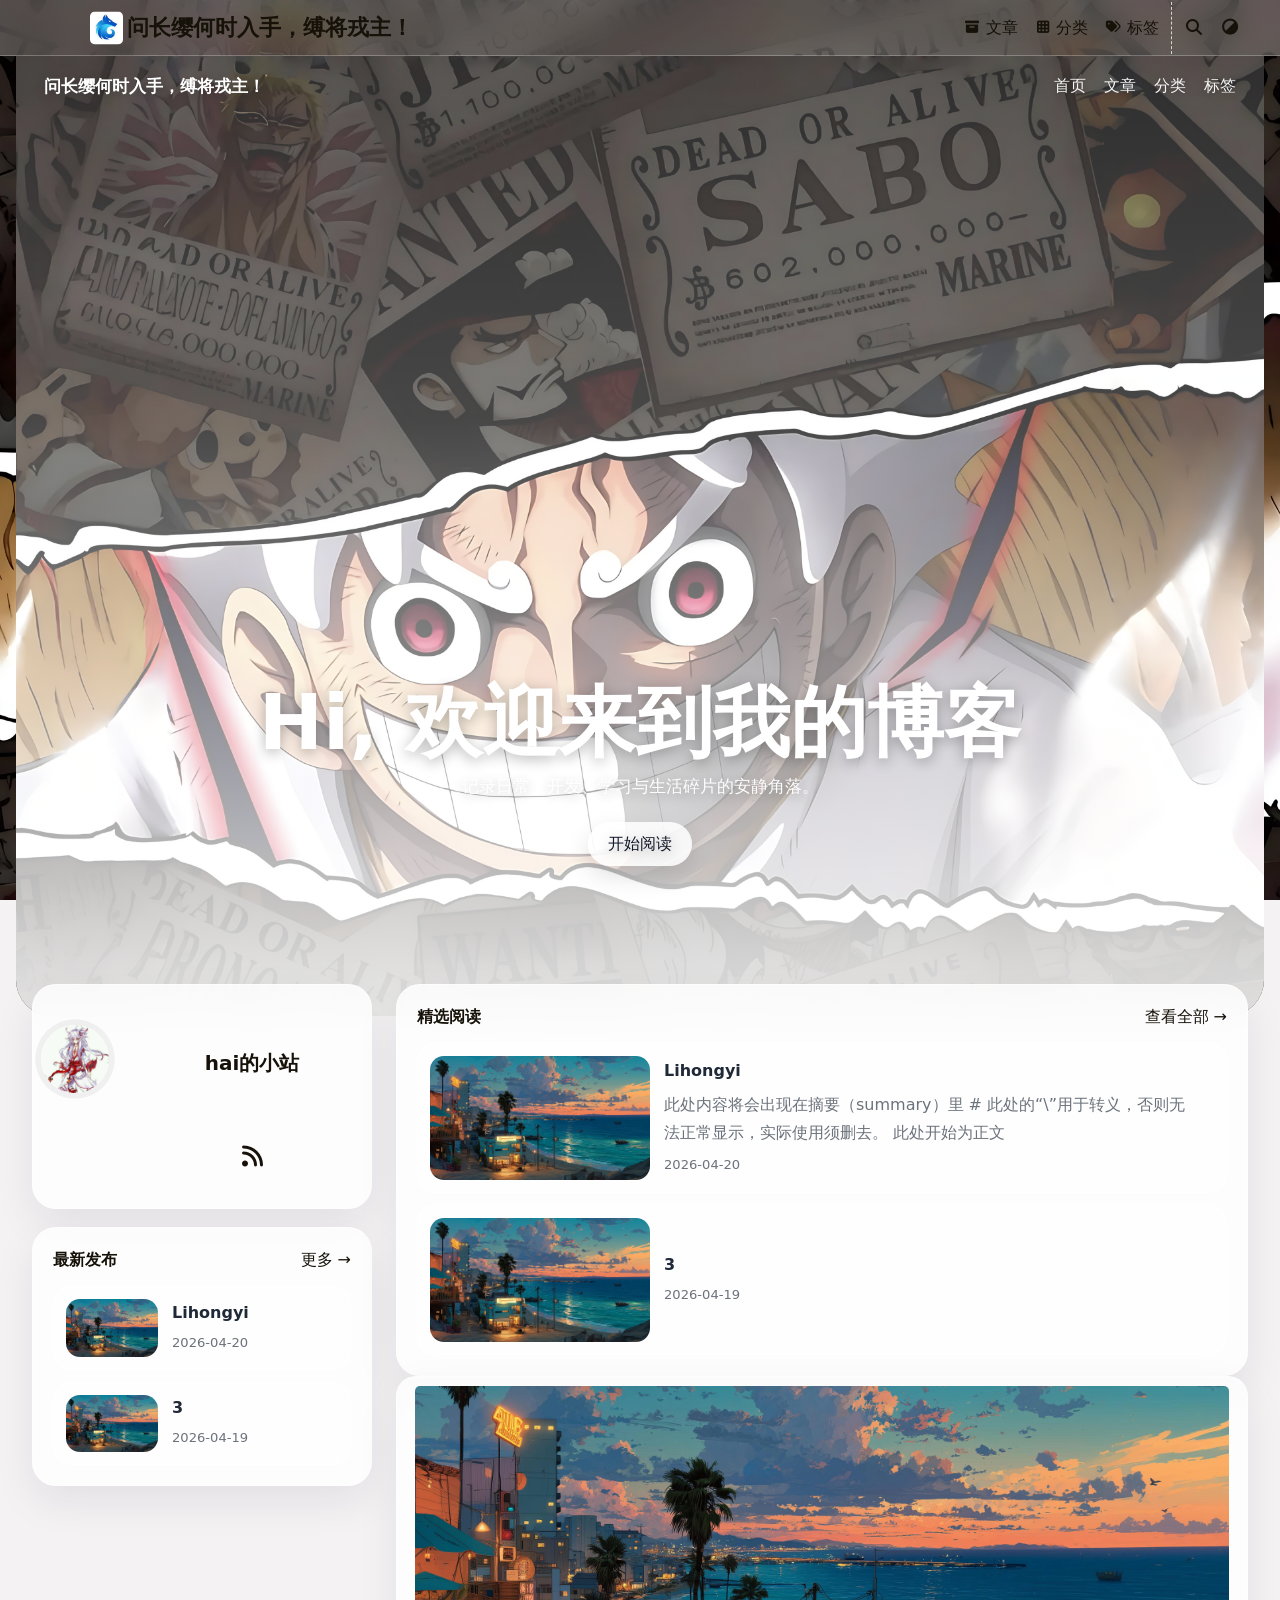
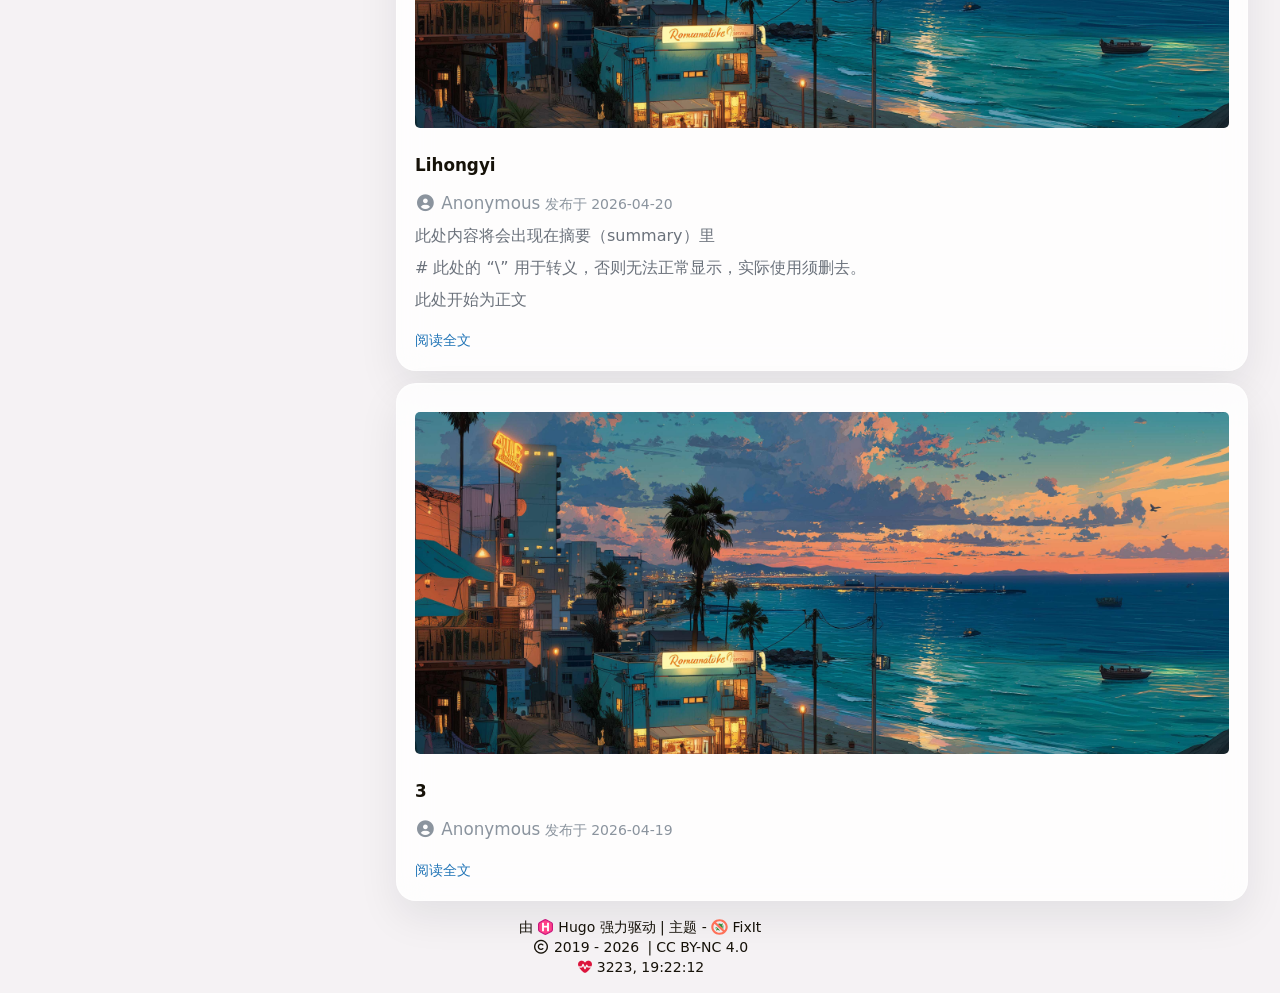
<file: index.html>
<!doctype html><html itemscope itemtype=http://schema.org/WebPage lang=zh-CN><head><meta name=theme content='FixIt v0.4.5'><meta charset=utf-8><meta name=viewport content="width=device-width,initial-scale=1,maximum-scale=2"><meta name=robots content="noodp"><title>问长缨何时入手，缚将戎主！</title><meta name=author content><meta name=description content><meta itemprop=name content="问长缨何时入手，缚将戎主！"><meta itemprop=datePublished content="2026-04-20T11:17:47+08:00"><meta itemprop=dateModified content="2026-04-20T11:18:22+08:00"><meta property="og:url" content="https://hhhzzz1234.github.io/"><meta property="og:site_name" content="问长缨何时入手，缚将戎主！"><meta property="og:title" content="问长缨何时入手，缚将戎主！"><meta property="og:locale" content="zh_CN"><meta property="og:type" content="website"><meta name=twitter:card content="summary"><meta name=twitter:title content="问长缨何时入手，缚将戎主！"><meta name=application-name content="问长缨何时入手，缚将戎主！"><meta name=apple-mobile-web-app-title content="问长缨何时入手，缚将戎主！"><meta name=theme-color data-light=#f8f8f8 data-dark=#252627 content="#f8f8f8"><meta name=msapplication-TileColor content="#da532c"><link rel=icon href=/favicon.svg><link rel=apple-touch-icon sizes=180x180 href=/apple-touch-icon.png><link rel=mask-icon href=/safari-pinned-tab.svg color=#5bbad5><link rel=canonical type=text/html href=https://hhhzzz1234.github.io/ title=问长缨何时入手，缚将戎主！><link rel=alternate type=application/rss+xml href=https://hhhzzz1234.github.io/index.xml title=问长缨何时入手，缚将戎主！><link rel=alternate type=application/json href=https://hhhzzz1234.github.io/index.json title=问长缨何时入手，缚将戎主！><link rel=alternate type=text/plain href=https://hhhzzz1234.github.io/baidu_urls.txt title=问长缨何时入手，缚将戎主！><link rel=stylesheet href=/css/config.min.css><link rel=stylesheet href=/css/style.min.css><link rel=preload href=/lib/fontawesome-free/all.min.css as=style onload='this.removeAttribute("onload"),this.rel="stylesheet"'><noscript><link rel=stylesheet href=/lib/fontawesome-free/all.min.css></noscript><link rel=preload href=/lib/animate/animate.min.css as=style onload='this.removeAttribute("onload"),this.rel="stylesheet"'><noscript><link rel=stylesheet href=/lib/animate/animate.min.css></noscript><script type=application/ld+json>{"@context":"http://schema.org","@type":"WebSite","url":"https:\/\/hhhzzz1234.github.io\/","inLanguage":"zh-CN","image":"https:\/\/hhhzzz1234.github.io\/favicon.ico","thumbnailUrl":"https:\/\/hhhzzz1234.github.io\/favicon-32x32.png","name":"问长缨何时入手，缚将戎主！"}</script><script src=/js/head/color-scheme.min.js></script><meta name=generator content="Hugo 0.169.0"></head><body data-instant-intensity=viewport data-header-desktop=sticky data-header-mobile=auto><div class=wrapper data-page-style=normal><header class="desktop animate__faster" id=header-desktop><div class=header-wrapper><div class=header-title><a href=/ title=问长缨何时入手，缚将戎主！><img class=logo src=/logo.png alt=问长缨何时入手，缚将戎主！ height=32 width=32><span class=header-title-text>问长缨何时入手，缚将戎主！</span></a><span class=header-subtitle></span></div><nav><ul class=menu><li class=menu-item><a class=menu-link href=/posts/><i class="fa-solid fa-archive fa-sm" aria-hidden=true></i> 文章</a></li><li class=menu-item><a class=menu-link href=/categories/><i class="fa-solid fa-th fa-sm" aria-hidden=true></i> 分类</a></li><li class=menu-item><a class=menu-link href=/tags/><i class="fa-solid fa-tags fa-sm" aria-hidden=true></i> 标签</a></li><li class="menu-item delimiter"></li><li class="menu-item search" id=search-desktop><input type=text placeholder=搜索文章标题或内容…… id=search-input-desktop>
<a href=javascript:void(0); class="search-button search-toggle" id=search-toggle-desktop title=搜索><i class="fa-solid fa-search" aria-hidden=true></i>
</a><a href=javascript:void(0); class="search-button search-clear" id=search-clear-desktop title=清空><i class="fa-solid fa-times-circle" aria-hidden=true></i>
</a><span class="search-button search-loading" id=search-loading-desktop><i class="fa-solid fa-spinner fa-spin" aria-hidden=true></i></span></li><li class="menu-item theme-switch" role=button aria-label=切换主题 title=切换主题><i class="fa-solid fa-adjust" aria-hidden=true></i></li></ul></nav></div></header><header class="mobile animate__faster" id=header-mobile><div class=header-container><div class=header-wrapper><div class=header-title><a href=/ title=问长缨何时入手，缚将戎主！><img class=logo src=/logo.png alt=问长缨何时入手，缚将戎主！ height=26 width=26><span class=header-title-text>问长缨何时入手，缚将戎主！</span></a><span class=header-subtitle></span></div><div class=theme-switch role=button aria-label=切换主题><i class="fa-solid fa-adjust" aria-hidden=true></i></div><div class=menu-toggle id=menu-toggle-mobile role=button aria-labelledby=menu-mobile><span></span><span></span><span></span></div></div><nav><ul class=menu id=menu-mobile><li class=search-wrapper><div class="search mobile" id=search-mobile><input type=text placeholder=搜索文章标题或内容…… id=search-input-mobile>
<a href=javascript:void(0); class="search-button search-toggle" id=search-toggle-mobile title=搜索><i class="fa-solid fa-search" aria-hidden=true></i>
</a><a href=javascript:void(0); class="search-button search-clear" id=search-clear-mobile title=清空><i class="fa-solid fa-times-circle" aria-hidden=true></i>
</a><span class="search-button search-loading" id=search-loading-mobile><i class="fa-solid fa-spinner fa-spin" aria-hidden=true></i></span></div><a href=javascript:void(0); class=search-cancel id=search-cancel-mobile>取消</a></li><li class=menu-item><a class=menu-link href=/posts/><i class="fa-solid fa-archive fa-sm" aria-hidden=true></i> 文章</a></li><li class=menu-item><a class=menu-link href=/categories/><i class="fa-solid fa-th fa-sm" aria-hidden=true></i> 分类</a></li><li class=menu-item><a class=menu-link href=/tags/><i class="fa-solid fa-tags fa-sm" aria-hidden=true></i> 标签</a></li><li class="menu-item menu-system"></li></ul></nav></div></header><div class="search-dropdown desktop"><div id=search-dropdown-desktop></div></div><div class="search-dropdown mobile"><div id=search-dropdown-mobile></div></div><main class=fi-container><div class="page home posts"><section class=home-hero style=background-image:url(/2.png)><div class=home-hero__overlay></div><div class=home-hero__inner><div class=home-hero__nav><span class=home-hero__brand>问长缨何时入手，缚将戎主！</span><div class=home-hero__links><a href=/>首页</a>
<a href=/posts/>文章</a>
<a href=/categories/>分类</a>
<a href=/tags/>标签</a></div></div><div class=home-hero__center><h1 class=home-hero__title>Hi, 欢迎来到我的博客</h1><p class=home-hero__subtitle>记录日常、开发、学习与生活碎片的安静角落。</p><a class=home-hero__cta href=#home-content>开始阅读</a></div></div></section><main class=home-shell id=home-content><div class=home-sidebar><div class=home-profile><div class=home-avatar><a href=/posts/ title=文章><img src=/avatar.jpg alt="Home avatar" height=96 width=96></a></div><h1 class=home-title>hai的小站</h1><p class=home-subtitle><span class=d-none>色相事一刹那，光阴里无尽藏</span><span class=typeit><template>色相事一刹那，光阴里无尽藏</template></span></p><div class=links><a href=/index.xml title=RSS target=_blank rel="external nofollow noopener noreferrer me"><i class="fa-solid fa-rss" aria-hidden=true></i></a></div></div><section class=latest-panel><div class=panel-head><h2>最新发布</h2><a href=/posts/>更多 →</a></div><div class=latest-list><a class=latest-item href=/posts/lihongyi/><div class=latest-item__thumb><img src=/1.png alt=Lihongyi></div><div class=latest-item__body><h3>Lihongyi</h3><time>2026-04-20</time></div></a><a class=latest-item href=/posts/3/><div class=latest-item__thumb><img src=/1.png alt=3></div><div class=latest-item__body><h3>3</h3><time>2026-04-19</time></div></a></div></section></div><section class=home-main><section class=featured-strip><div class=panel-head><h2>精选阅读</h2><a href=/posts/>查看全部 →</a></div><div class=featured-list><a class=featured-row href=/posts/lihongyi/><div class=featured-row__media><img src=/1.png alt=Lihongyi></div><div class=featured-row__body><h3>Lihongyi</h3><p>此处内容将会出现在摘要（summary）里
# 此处的“\”用于转义，否则无法正常显示，实际使用须删去。 此处开始为正文</p><div class=featured-row__meta>2026-04-20</div></div></a><a class=featured-row href=/posts/3/><div class=featured-row__media><img src=/1.png alt=3></div><div class=featured-row__body><h3>3</h3><div class=featured-row__meta>2026-04-19</div></div></a></div></section><section class=home-list><article class="single summary" itemscope itemtype=http://schema.org/Article><div class=featured-image-preview><a href=/posts/lihongyi/ aria-label=Lihongyi><img src=/1.png alt=Lihongyi loading=eager></a></div><h2 class=single-title itemprop="name headline"><a href=/posts/lihongyi/>Lihongyi</a></h2><div class=post-meta><span class=post-author><span class=author><i class="fa-solid fa-user-circle" aria-hidden=true></i>
Anonymous</span></span>&nbsp;<span class=post-publish title='2026-04-20 11:17:47'>发布于 <time datetime=2026-04-20>2026-04-20</time></span></div><div class=content><p>此处内容将会出现在摘要（summary）里</p># 此处的“\”用于转义，否则无法正常显示，实际使用须删去。<p>此处开始为正文</p></div><div class=post-footer><a href=/posts/lihongyi/>阅读全文</a></div></article><article class="single summary" itemscope itemtype=http://schema.org/Article><div class=featured-image-preview><a href=/posts/3/ aria-label=3><img src=/1.png alt=3 loading=eager></a></div><h2 class=single-title itemprop="name headline"><a href=/posts/3/>3</a></h2><div class=post-meta><span class=post-author><span class=author><i class="fa-solid fa-user-circle" aria-hidden=true></i>
Anonymous</span></span>&nbsp;<span class=post-publish title='2026-04-19 11:22:55'>发布于 <time datetime=2026-04-19>2026-04-19</time></span></div><div class=content></div><div class=post-footer><a href=/posts/3/>阅读全文</a></div></article></section></section></main></div></main><footer class=footer><div class=footer-container><div class="footer-line powered">由 <a href=https://gohugo.io/ target=_blank rel="external nofollow noopener noreferrer" title="Hugo 0.169.0"><img class=hugo-icon src=/images/hugo.min.svg alt="Hugo logo"> Hugo</a> 强力驱动 | 主题 - <a href=https://github.com/hugo-fixit/FixIt target=_blank rel=external title="FixIt v0.4.5"><img class=fixit-icon src=/images/fixit.min.svg alt="FixIt logo"> FixIt</a></div><div class="footer-line copyright" itemscope itemtype=http://schema.org/CreativeWork><i class="fa-regular fa-copyright" aria-hidden=true></i>
<span itemprop=copyrightYear>2019 - 2026</span><span class=author itemprop=copyrightHolder>
<a href=/></a></span><span class="license footer-divider"><a rel="license external nofollow noopener noreferrer" href=https://creativecommons.org/licenses/by-nc/4.0/ target=_blank>CC BY-NC 4.0</a></span></div><div class="footer-line statistics"><span class=site-time title=网站运行中……><i class="fa-solid fa-heartbeat animate-icon" aria-hidden=true></i><span class="run-times variant-numeric ms-1">网站运行中……</span></span></div></div></footer></div><div class=widgets><div class=fixed-buttons><div class="fixed-button back-to-top animate__faster d-none" role=button aria-label=回到顶部><i class="fa-solid fa-arrow-up" aria-hidden=true></i><svg viewBox="0 0 100 100"><circle class="bg" cx="50" cy="50" r="50"/><circle class="progress" cx="50" cy="50" r="50"/></svg></div><div class="fixed-button view-comments d-none" role=button aria-label=查看评论><i class="fa-solid fa-comment" aria-hidden=true></i></div></div><div id=mask></div><div class=reading-progress-bar style=left:0;top:0></div><noscript><div class=noscript-warning>该网站在启用 JavaScript 的情况下效果最佳。</div></noscript></div><link rel=stylesheet href=/css/custom-bg.min.css><link rel=stylesheet href=/lib/lightgallery/css/lightgallery-bundle.min.css><script src=/lib/autocomplete/autocomplete.min.js defer></script><script src=/lib/lightgallery/lightgallery.min.js defer></script><script src=/lib/lightgallery/plugins/thumbnail/lg-thumbnail.min.js defer></script><script src=/lib/lightgallery/plugins/zoom/lg-zoom.min.js defer></script><script src=/lib/typeit/index.umd.js defer></script><script src=/lib/pangu/pangu.min.js defer></script><script src=/lib/cell-tooltip/cell-tooltip.umd.js defer></script><script>window.config={lightgallery:!0,pangu:{enable:!0,selector:"article"},print:{expandAdmonition:!0,expandCode:!0,expandDetails:!0,expandFileTree:!1},search:{highlightTag:"em",maxResultLength:10,noResultsFound:"没有找到结果",snippetLength:50},siteTime:"2018-02-06T11:15:22+08:00",tooltip:!0,typeit:{cursorChar:"|",cursorSpeed:1e3,duration:-1,loop:!1,speed:100},version:"v0.4.5"}</script><script src=/js/theme.min.js defer></script></body></html>
</file>
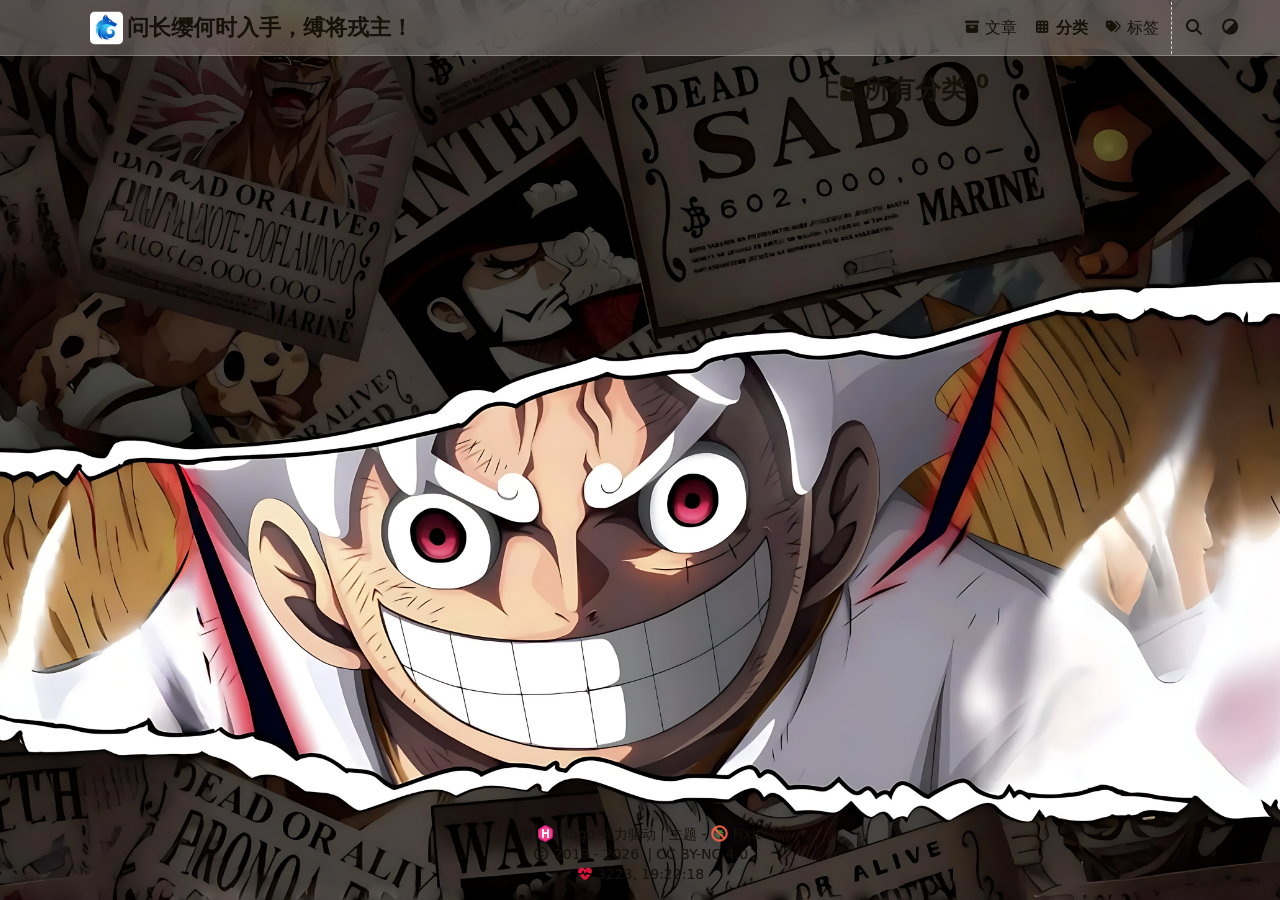
<file: categories/index.html>
<!doctype html><html itemscope itemtype=http://schema.org/WebPage lang=zh-CN><head><meta charset=utf-8><meta name=viewport content="width=device-width,initial-scale=1,maximum-scale=2"><meta name=robots content="noodp"><title>所有分类 - 问长缨何时入手，缚将戎主！</title><meta name=author content><meta name=description content><meta itemprop=name content="Categories"><meta property="og:url" content="https://hhhzzz1234.github.io/categories/"><meta property="og:site_name" content="问长缨何时入手，缚将戎主！"><meta property="og:title" content="Categories"><meta property="og:locale" content="zh_CN"><meta property="og:type" content="website"><meta name=twitter:card content="summary"><meta name=twitter:title content="Categories"><meta name=application-name content="问长缨何时入手，缚将戎主！"><meta name=apple-mobile-web-app-title content="问长缨何时入手，缚将戎主！"><meta name=theme-color data-light=#f8f8f8 data-dark=#252627 content="#f8f8f8"><meta name=msapplication-TileColor content="#da532c"><link rel=icon href=/favicon.svg><link rel=apple-touch-icon sizes=180x180 href=/apple-touch-icon.png><link rel=mask-icon href=/safari-pinned-tab.svg color=#5bbad5><link rel=canonical type=text/html href=https://hhhzzz1234.github.io/categories/ title="Categories - 问长缨何时入手，缚将戎主！"><link rel=alternate type=application/rss+xml href=https://hhhzzz1234.github.io/categories/index.xml title="Categories - 问长缨何时入手，缚将戎主！"><link rel=stylesheet href=/css/config.min.css><link rel=stylesheet href=/css/style.min.css><link rel=preload href=/lib/fontawesome-free/all.min.css as=style onload='this.removeAttribute("onload"),this.rel="stylesheet"'><noscript><link rel=stylesheet href=/lib/fontawesome-free/all.min.css></noscript><link rel=preload href=/lib/animate/animate.min.css as=style onload='this.removeAttribute("onload"),this.rel="stylesheet"'><noscript><link rel=stylesheet href=/lib/animate/animate.min.css></noscript><script src=/js/head/color-scheme.min.js></script></head><body data-instant-intensity=viewport data-header-desktop=sticky data-header-mobile=auto><div class=wrapper data-page-style=normal><header class="desktop animate__faster" id=header-desktop><div class=header-wrapper><div class=header-title><a href=/ title=问长缨何时入手，缚将戎主！><img class=logo src=/logo.png alt=问长缨何时入手，缚将戎主！ height=32 width=32><span class=header-title-text>问长缨何时入手，缚将戎主！</span></a><span class=header-subtitle></span></div><nav><ul class=menu><li class=menu-item><a class=menu-link href=/posts/><i class="fa-solid fa-archive fa-sm" aria-hidden=true></i> 文章</a></li><li class="menu-item active"><a class=menu-link href=/categories/><i class="fa-solid fa-th fa-sm" aria-hidden=true></i> 分类</a></li><li class=menu-item><a class=menu-link href=/tags/><i class="fa-solid fa-tags fa-sm" aria-hidden=true></i> 标签</a></li><li class="menu-item delimiter"></li><li class="menu-item search" id=search-desktop><input type=text placeholder=搜索文章标题或内容…… id=search-input-desktop>
<a href=javascript:void(0); class="search-button search-toggle" id=search-toggle-desktop title=搜索><i class="fa-solid fa-search" aria-hidden=true></i>
</a><a href=javascript:void(0); class="search-button search-clear" id=search-clear-desktop title=清空><i class="fa-solid fa-times-circle" aria-hidden=true></i>
</a><span class="search-button search-loading" id=search-loading-desktop><i class="fa-solid fa-spinner fa-spin" aria-hidden=true></i></span></li><li class="menu-item theme-switch" role=button aria-label=切换主题 title=切换主题><i class="fa-solid fa-adjust" aria-hidden=true></i></li></ul></nav></div></header><header class="mobile animate__faster" id=header-mobile><div class=header-container><div class=header-wrapper><div class=header-title><a href=/ title=问长缨何时入手，缚将戎主！><img class=logo src=/logo.png alt=问长缨何时入手，缚将戎主！ height=26 width=26><span class=header-title-text>问长缨何时入手，缚将戎主！</span></a><span class=header-subtitle></span></div><div class=theme-switch role=button aria-label=切换主题><i class="fa-solid fa-adjust" aria-hidden=true></i></div><div class=menu-toggle id=menu-toggle-mobile role=button aria-labelledby=menu-mobile><span></span><span></span><span></span></div></div><nav><ul class=menu id=menu-mobile><li class=search-wrapper><div class="search mobile" id=search-mobile><input type=text placeholder=搜索文章标题或内容…… id=search-input-mobile>
<a href=javascript:void(0); class="search-button search-toggle" id=search-toggle-mobile title=搜索><i class="fa-solid fa-search" aria-hidden=true></i>
</a><a href=javascript:void(0); class="search-button search-clear" id=search-clear-mobile title=清空><i class="fa-solid fa-times-circle" aria-hidden=true></i>
</a><span class="search-button search-loading" id=search-loading-mobile><i class="fa-solid fa-spinner fa-spin" aria-hidden=true></i></span></div><a href=javascript:void(0); class=search-cancel id=search-cancel-mobile>取消</a></li><li class=menu-item><a class=menu-link href=/posts/><i class="fa-solid fa-archive fa-sm" aria-hidden=true></i> 文章</a></li><li class="menu-item active"><a class=menu-link href=/categories/><i class="fa-solid fa-th fa-sm" aria-hidden=true></i> 分类</a></li><li class=menu-item><a class=menu-link href=/tags/><i class="fa-solid fa-tags fa-sm" aria-hidden=true></i> 标签</a></li><li class="menu-item menu-system"></li></ul></nav></div></header><div class="search-dropdown desktop"><div id=search-dropdown-desktop></div></div><div class="search-dropdown mobile"><div id=search-dropdown-mobile></div></div><main class=fi-container><div class="page archive"><h1 class="single-title animate__animated animate__pulse animate__faster"><i class="fa-solid fa-folder-tree me-1" aria-hidden=true></i>所有分类 <sup>0</sup></h1><div class="taxonomy-cards categories"></div></div></main><footer class=footer><div class=footer-container><div class="footer-line powered">由 <a href=https://gohugo.io/ target=_blank rel="external nofollow noopener noreferrer" title="Hugo 0.169.0"><img class=hugo-icon src=/images/hugo.min.svg alt="Hugo logo"> Hugo</a> 强力驱动 | 主题 - <a href=https://github.com/hugo-fixit/FixIt target=_blank rel=external title="FixIt v0.4.5"><img class=fixit-icon src=/images/fixit.min.svg alt="FixIt logo"> FixIt</a></div><div class="footer-line copyright" itemscope itemtype=http://schema.org/CreativeWork><i class="fa-regular fa-copyright" aria-hidden=true></i>
<span itemprop=copyrightYear>2019 - 2026</span><span class=author itemprop=copyrightHolder>
<a href=/></a></span><span class="license footer-divider"><a rel="license external nofollow noopener noreferrer" href=https://creativecommons.org/licenses/by-nc/4.0/ target=_blank>CC BY-NC 4.0</a></span></div><div class="footer-line statistics"><span class=site-time title=网站运行中……><i class="fa-solid fa-heartbeat animate-icon" aria-hidden=true></i><span class="run-times variant-numeric ms-1">网站运行中……</span></span></div></div></footer></div><div class=widgets><div class=fixed-buttons><div class="fixed-button back-to-top animate__faster d-none" role=button aria-label=回到顶部><i class="fa-solid fa-arrow-up" aria-hidden=true></i><svg viewBox="0 0 100 100"><circle class="bg" cx="50" cy="50" r="50"/><circle class="progress" cx="50" cy="50" r="50"/></svg></div><div class="fixed-button view-comments d-none" role=button aria-label=查看评论><i class="fa-solid fa-comment" aria-hidden=true></i></div></div><div id=mask></div><div class=reading-progress-bar style=left:0;top:0></div><noscript><div class=noscript-warning>该网站在启用 JavaScript 的情况下效果最佳。</div></noscript></div><link rel=stylesheet href=/css/custom-bg.min.css><link rel=stylesheet href=/lib/lightgallery/css/lightgallery-bundle.min.css><script src=/lib/autocomplete/autocomplete.min.js defer></script><script src=/lib/lightgallery/lightgallery.min.js defer></script><script src=/lib/lightgallery/plugins/thumbnail/lg-thumbnail.min.js defer></script><script src=/lib/lightgallery/plugins/zoom/lg-zoom.min.js defer></script><script src=/lib/pangu/pangu.min.js defer></script><script src=/lib/cell-tooltip/cell-tooltip.umd.js defer></script><script>window.config={lightgallery:!0,pangu:{enable:!0,selector:"article"},print:{expandAdmonition:!0,expandCode:!0,expandDetails:!0,expandFileTree:!1},search:{highlightTag:"em",maxResultLength:10,noResultsFound:"没有找到结果",snippetLength:50},siteTime:"2018-02-06T11:15:22+08:00",tooltip:!0,version:"v0.4.5"}</script><script src=/js/theme.min.js defer></script></body></html>
</file>
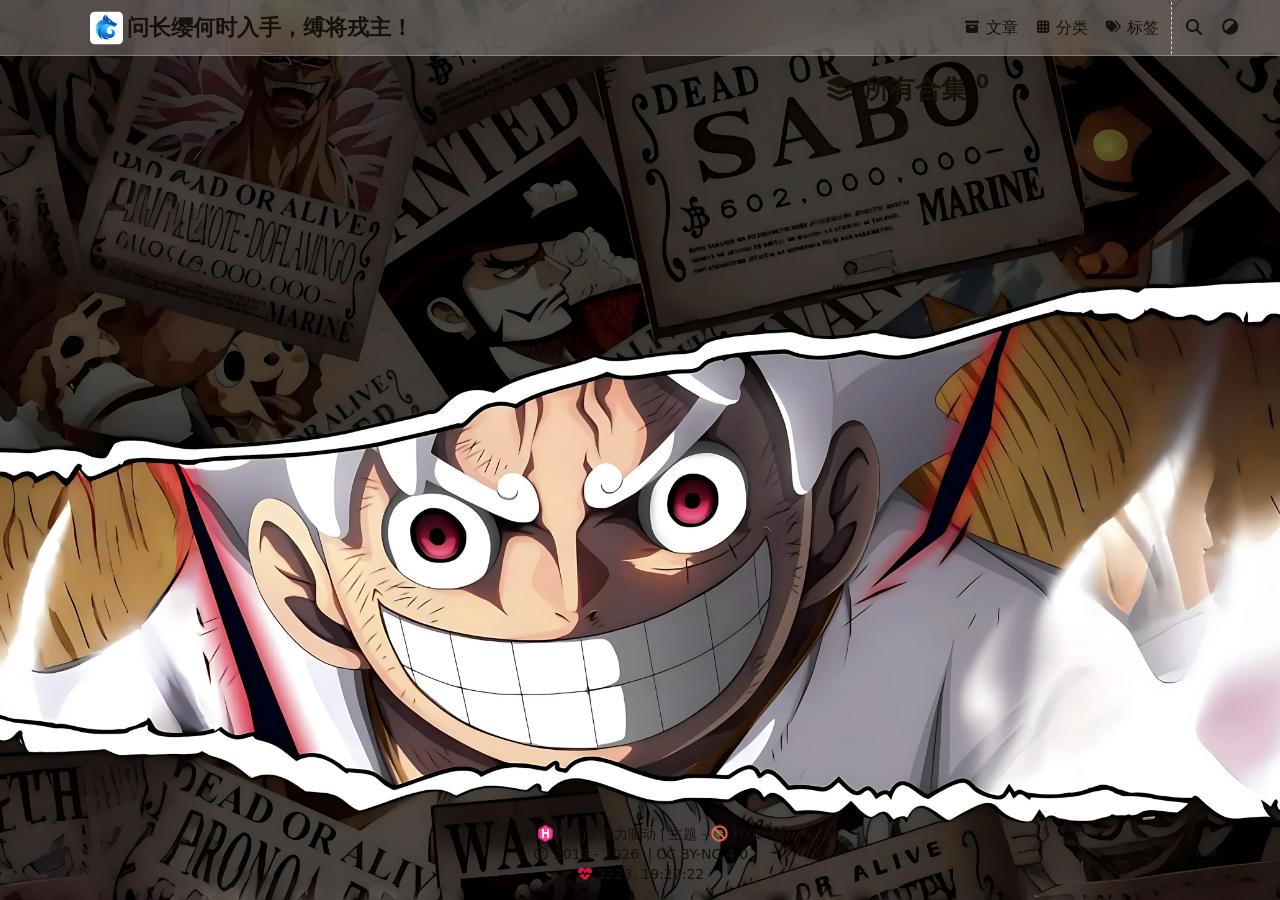
<file: collections/index.html>
<!doctype html><html itemscope itemtype=http://schema.org/WebPage lang=zh-CN><head><meta charset=utf-8><meta name=viewport content="width=device-width,initial-scale=1,maximum-scale=2"><meta name=robots content="noodp"><title>所有合集 - 问长缨何时入手，缚将戎主！</title><meta name=author content><meta name=description content><meta itemprop=name content="Collections"><meta property="og:url" content="https://hhhzzz1234.github.io/collections/"><meta property="og:site_name" content="问长缨何时入手，缚将戎主！"><meta property="og:title" content="Collections"><meta property="og:locale" content="zh_CN"><meta property="og:type" content="website"><meta name=twitter:card content="summary"><meta name=twitter:title content="Collections"><meta name=application-name content="问长缨何时入手，缚将戎主！"><meta name=apple-mobile-web-app-title content="问长缨何时入手，缚将戎主！"><meta name=theme-color data-light=#f8f8f8 data-dark=#252627 content="#f8f8f8"><meta name=msapplication-TileColor content="#da532c"><link rel=icon href=/favicon.svg><link rel=apple-touch-icon sizes=180x180 href=/apple-touch-icon.png><link rel=mask-icon href=/safari-pinned-tab.svg color=#5bbad5><link rel=canonical type=text/html href=https://hhhzzz1234.github.io/collections/ title="Collections - 问长缨何时入手，缚将戎主！"><link rel=alternate type=application/rss+xml href=https://hhhzzz1234.github.io/collections/index.xml title="Collections - 问长缨何时入手，缚将戎主！"><link rel=stylesheet href=/css/config.min.css><link rel=stylesheet href=/css/style.min.css><link rel=preload href=/lib/fontawesome-free/all.min.css as=style onload='this.removeAttribute("onload"),this.rel="stylesheet"'><noscript><link rel=stylesheet href=/lib/fontawesome-free/all.min.css></noscript><link rel=preload href=/lib/animate/animate.min.css as=style onload='this.removeAttribute("onload"),this.rel="stylesheet"'><noscript><link rel=stylesheet href=/lib/animate/animate.min.css></noscript><script src=/js/head/color-scheme.min.js></script></head><body data-instant-intensity=viewport data-header-desktop=sticky data-header-mobile=auto><div class=wrapper data-page-style=normal><header class="desktop animate__faster" id=header-desktop><div class=header-wrapper><div class=header-title><a href=/ title=问长缨何时入手，缚将戎主！><img class=logo src=/logo.png alt=问长缨何时入手，缚将戎主！ height=32 width=32><span class=header-title-text>问长缨何时入手，缚将戎主！</span></a><span class=header-subtitle></span></div><nav><ul class=menu><li class=menu-item><a class=menu-link href=/posts/><i class="fa-solid fa-archive fa-sm" aria-hidden=true></i> 文章</a></li><li class=menu-item><a class=menu-link href=/categories/><i class="fa-solid fa-th fa-sm" aria-hidden=true></i> 分类</a></li><li class=menu-item><a class=menu-link href=/tags/><i class="fa-solid fa-tags fa-sm" aria-hidden=true></i> 标签</a></li><li class="menu-item delimiter"></li><li class="menu-item search" id=search-desktop><input type=text placeholder=搜索文章标题或内容…… id=search-input-desktop>
<a href=javascript:void(0); class="search-button search-toggle" id=search-toggle-desktop title=搜索><i class="fa-solid fa-search" aria-hidden=true></i>
</a><a href=javascript:void(0); class="search-button search-clear" id=search-clear-desktop title=清空><i class="fa-solid fa-times-circle" aria-hidden=true></i>
</a><span class="search-button search-loading" id=search-loading-desktop><i class="fa-solid fa-spinner fa-spin" aria-hidden=true></i></span></li><li class="menu-item theme-switch" role=button aria-label=切换主题 title=切换主题><i class="fa-solid fa-adjust" aria-hidden=true></i></li></ul></nav></div></header><header class="mobile animate__faster" id=header-mobile><div class=header-container><div class=header-wrapper><div class=header-title><a href=/ title=问长缨何时入手，缚将戎主！><img class=logo src=/logo.png alt=问长缨何时入手，缚将戎主！ height=26 width=26><span class=header-title-text>问长缨何时入手，缚将戎主！</span></a><span class=header-subtitle></span></div><div class=theme-switch role=button aria-label=切换主题><i class="fa-solid fa-adjust" aria-hidden=true></i></div><div class=menu-toggle id=menu-toggle-mobile role=button aria-labelledby=menu-mobile><span></span><span></span><span></span></div></div><nav><ul class=menu id=menu-mobile><li class=search-wrapper><div class="search mobile" id=search-mobile><input type=text placeholder=搜索文章标题或内容…… id=search-input-mobile>
<a href=javascript:void(0); class="search-button search-toggle" id=search-toggle-mobile title=搜索><i class="fa-solid fa-search" aria-hidden=true></i>
</a><a href=javascript:void(0); class="search-button search-clear" id=search-clear-mobile title=清空><i class="fa-solid fa-times-circle" aria-hidden=true></i>
</a><span class="search-button search-loading" id=search-loading-mobile><i class="fa-solid fa-spinner fa-spin" aria-hidden=true></i></span></div><a href=javascript:void(0); class=search-cancel id=search-cancel-mobile>取消</a></li><li class=menu-item><a class=menu-link href=/posts/><i class="fa-solid fa-archive fa-sm" aria-hidden=true></i> 文章</a></li><li class=menu-item><a class=menu-link href=/categories/><i class="fa-solid fa-th fa-sm" aria-hidden=true></i> 分类</a></li><li class=menu-item><a class=menu-link href=/tags/><i class="fa-solid fa-tags fa-sm" aria-hidden=true></i> 标签</a></li><li class="menu-item menu-system"></li></ul></nav></div></header><div class="search-dropdown desktop"><div id=search-dropdown-desktop></div></div><div class="search-dropdown mobile"><div id=search-dropdown-mobile></div></div><main class=fi-container><div class="page archive"><h1 class="single-title animate__animated animate__pulse animate__faster"><i class="fa-solid fa-layer-group me-1" aria-hidden=true></i>所有合集 <sup>0</sup></h1><div class="taxonomy-cards collections"></div></div></main><footer class=footer><div class=footer-container><div class="footer-line powered">由 <a href=https://gohugo.io/ target=_blank rel="external nofollow noopener noreferrer" title="Hugo 0.169.0"><img class=hugo-icon src=/images/hugo.min.svg alt="Hugo logo"> Hugo</a> 强力驱动 | 主题 - <a href=https://github.com/hugo-fixit/FixIt target=_blank rel=external title="FixIt v0.4.5"><img class=fixit-icon src=/images/fixit.min.svg alt="FixIt logo"> FixIt</a></div><div class="footer-line copyright" itemscope itemtype=http://schema.org/CreativeWork><i class="fa-regular fa-copyright" aria-hidden=true></i>
<span itemprop=copyrightYear>2019 - 2026</span><span class=author itemprop=copyrightHolder>
<a href=/></a></span><span class="license footer-divider"><a rel="license external nofollow noopener noreferrer" href=https://creativecommons.org/licenses/by-nc/4.0/ target=_blank>CC BY-NC 4.0</a></span></div><div class="footer-line statistics"><span class=site-time title=网站运行中……><i class="fa-solid fa-heartbeat animate-icon" aria-hidden=true></i><span class="run-times variant-numeric ms-1">网站运行中……</span></span></div></div></footer></div><div class=widgets><div class=fixed-buttons><div class="fixed-button back-to-top animate__faster d-none" role=button aria-label=回到顶部><i class="fa-solid fa-arrow-up" aria-hidden=true></i><svg viewBox="0 0 100 100"><circle class="bg" cx="50" cy="50" r="50"/><circle class="progress" cx="50" cy="50" r="50"/></svg></div><div class="fixed-button view-comments d-none" role=button aria-label=查看评论><i class="fa-solid fa-comment" aria-hidden=true></i></div></div><div id=mask></div><div class=reading-progress-bar style=left:0;top:0></div><noscript><div class=noscript-warning>该网站在启用 JavaScript 的情况下效果最佳。</div></noscript></div><link rel=stylesheet href=/css/custom-bg.min.css><link rel=stylesheet href=/lib/lightgallery/css/lightgallery-bundle.min.css><script src=/lib/autocomplete/autocomplete.min.js defer></script><script src=/lib/lightgallery/lightgallery.min.js defer></script><script src=/lib/lightgallery/plugins/thumbnail/lg-thumbnail.min.js defer></script><script src=/lib/lightgallery/plugins/zoom/lg-zoom.min.js defer></script><script src=/lib/pangu/pangu.min.js defer></script><script src=/lib/cell-tooltip/cell-tooltip.umd.js defer></script><script>window.config={lightgallery:!0,pangu:{enable:!0,selector:"article"},print:{expandAdmonition:!0,expandCode:!0,expandDetails:!0,expandFileTree:!1},search:{highlightTag:"em",maxResultLength:10,noResultsFound:"没有找到结果",snippetLength:50},siteTime:"2018-02-06T11:15:22+08:00",tooltip:!0,version:"v0.4.5"}</script><script src=/js/theme.min.js defer></script></body></html>
</file>
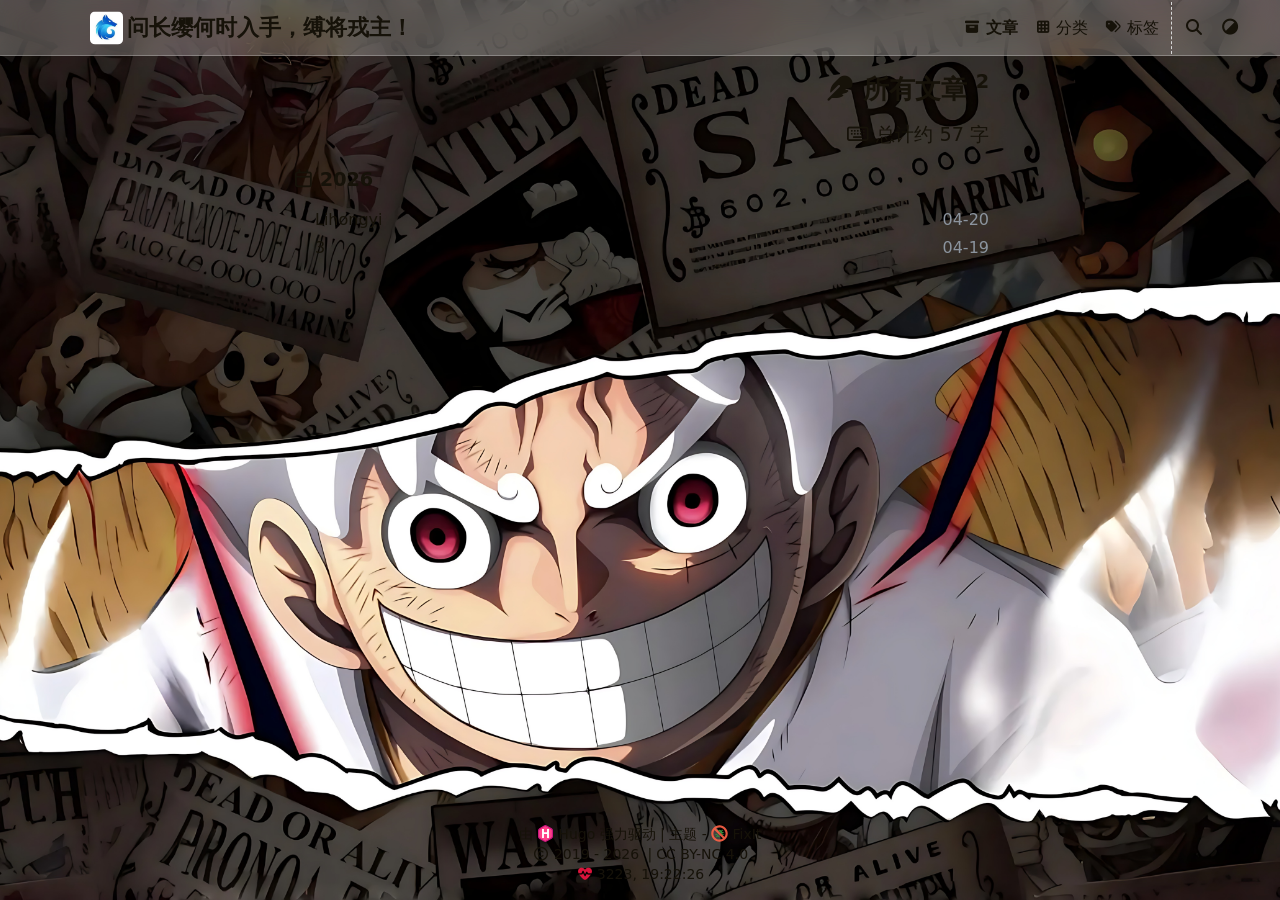
<file: posts/index.html>
<!doctype html><html itemscope itemtype=http://schema.org/WebPage lang=zh-CN><head><meta charset=utf-8><meta name=viewport content="width=device-width,initial-scale=1,maximum-scale=2"><meta name=robots content="noodp"><title>所有文章 - 问长缨何时入手，缚将戎主！</title><meta name=author content><meta name=description content><meta itemprop=name content="Posts"><meta itemprop=datePublished content="2026-04-20T11:17:47+08:00"><meta itemprop=dateModified content="2026-04-20T11:18:22+08:00"><meta property="og:url" content="https://hhhzzz1234.github.io/posts/"><meta property="og:site_name" content="问长缨何时入手，缚将戎主！"><meta property="og:title" content="Posts"><meta property="og:locale" content="zh_CN"><meta property="og:type" content="website"><meta name=twitter:card content="summary"><meta name=twitter:title content="Posts"><meta name=application-name content="问长缨何时入手，缚将戎主！"><meta name=apple-mobile-web-app-title content="问长缨何时入手，缚将戎主！"><meta name=theme-color data-light=#f8f8f8 data-dark=#252627 content="#f8f8f8"><meta name=msapplication-TileColor content="#da532c"><link rel=icon href=/favicon.svg><link rel=apple-touch-icon sizes=180x180 href=/apple-touch-icon.png><link rel=mask-icon href=/safari-pinned-tab.svg color=#5bbad5><link rel=canonical type=text/html href=https://hhhzzz1234.github.io/posts/ title="Posts - 问长缨何时入手，缚将戎主！"><link rel=alternate type=application/rss+xml href=https://hhhzzz1234.github.io/posts/index.xml title="Posts - 问长缨何时入手，缚将戎主！"><link rel=stylesheet href=/css/config.min.css><link rel=stylesheet href=/css/style.min.css><link rel=preload href=/lib/fontawesome-free/all.min.css as=style onload='this.removeAttribute("onload"),this.rel="stylesheet"'><noscript><link rel=stylesheet href=/lib/fontawesome-free/all.min.css></noscript><link rel=preload href=/lib/animate/animate.min.css as=style onload='this.removeAttribute("onload"),this.rel="stylesheet"'><noscript><link rel=stylesheet href=/lib/animate/animate.min.css></noscript><script src=/js/head/color-scheme.min.js></script></head><body data-instant-intensity=viewport data-header-desktop=sticky data-header-mobile=auto><div class=wrapper data-page-style=normal><header class="desktop animate__faster" id=header-desktop><div class=header-wrapper><div class=header-title><a href=/ title=问长缨何时入手，缚将戎主！><img class=logo src=/logo.png alt=问长缨何时入手，缚将戎主！ height=32 width=32><span class=header-title-text>问长缨何时入手，缚将戎主！</span></a><span class=header-subtitle></span></div><nav><ul class=menu><li class="menu-item active"><a class=menu-link href=/posts/><i class="fa-solid fa-archive fa-sm" aria-hidden=true></i> 文章</a></li><li class=menu-item><a class=menu-link href=/categories/><i class="fa-solid fa-th fa-sm" aria-hidden=true></i> 分类</a></li><li class=menu-item><a class=menu-link href=/tags/><i class="fa-solid fa-tags fa-sm" aria-hidden=true></i> 标签</a></li><li class="menu-item delimiter"></li><li class="menu-item search" id=search-desktop><input type=text placeholder=搜索文章标题或内容…… id=search-input-desktop>
<a href=javascript:void(0); class="search-button search-toggle" id=search-toggle-desktop title=搜索><i class="fa-solid fa-search" aria-hidden=true></i>
</a><a href=javascript:void(0); class="search-button search-clear" id=search-clear-desktop title=清空><i class="fa-solid fa-times-circle" aria-hidden=true></i>
</a><span class="search-button search-loading" id=search-loading-desktop><i class="fa-solid fa-spinner fa-spin" aria-hidden=true></i></span></li><li class="menu-item theme-switch" role=button aria-label=切换主题 title=切换主题><i class="fa-solid fa-adjust" aria-hidden=true></i></li></ul></nav></div></header><header class="mobile animate__faster" id=header-mobile><div class=header-container><div class=header-wrapper><div class=header-title><a href=/ title=问长缨何时入手，缚将戎主！><img class=logo src=/logo.png alt=问长缨何时入手，缚将戎主！ height=26 width=26><span class=header-title-text>问长缨何时入手，缚将戎主！</span></a><span class=header-subtitle></span></div><div class=theme-switch role=button aria-label=切换主题><i class="fa-solid fa-adjust" aria-hidden=true></i></div><div class=menu-toggle id=menu-toggle-mobile role=button aria-labelledby=menu-mobile><span></span><span></span><span></span></div></div><nav><ul class=menu id=menu-mobile><li class=search-wrapper><div class="search mobile" id=search-mobile><input type=text placeholder=搜索文章标题或内容…… id=search-input-mobile>
<a href=javascript:void(0); class="search-button search-toggle" id=search-toggle-mobile title=搜索><i class="fa-solid fa-search" aria-hidden=true></i>
</a><a href=javascript:void(0); class="search-button search-clear" id=search-clear-mobile title=清空><i class="fa-solid fa-times-circle" aria-hidden=true></i>
</a><span class="search-button search-loading" id=search-loading-mobile><i class="fa-solid fa-spinner fa-spin" aria-hidden=true></i></span></div><a href=javascript:void(0); class=search-cancel id=search-cancel-mobile>取消</a></li><li class="menu-item active"><a class=menu-link href=/posts/><i class="fa-solid fa-archive fa-sm" aria-hidden=true></i> 文章</a></li><li class=menu-item><a class=menu-link href=/categories/><i class="fa-solid fa-th fa-sm" aria-hidden=true></i> 分类</a></li><li class=menu-item><a class=menu-link href=/tags/><i class="fa-solid fa-tags fa-sm" aria-hidden=true></i> 标签</a></li><li class="menu-item menu-system"></li></ul></nav></div></header><div class="search-dropdown desktop"><div id=search-dropdown-desktop></div></div><div class="search-dropdown mobile"><div id=search-dropdown-mobile></div></div><main class=fi-container><div class="page archive"><div class=header><h1 class="single-title animate__animated animate__pulse animate__faster"><i class="fa-solid fa-feather me-1" aria-hidden=true></i>所有文章 <sup>2</sup></h1><p class="single-subtitle total-word-count" title='总计约 57 字'><i class="fa-regular fa-keyboard" aria-hidden=true></i> 总计约 57 字</p></div><h2 class=group-title><i class="fa-regular fa-calendar me-1" aria-hidden=true></i>2026</h2><article class=archive-item><a href=/posts/lihongyi/ class=archive-item-link>Lihongyi</a>
<span class=archive-item-date title='2026-04-20 11:17:47'>04-20</span></article><article class=archive-item><a href=/posts/3/ class=archive-item-link>3</a>
<span class=archive-item-date title='2026-04-19 11:22:55'>04-19</span></article></div></main><footer class=footer><div class=footer-container><div class="footer-line powered">由 <a href=https://gohugo.io/ target=_blank rel="external nofollow noopener noreferrer" title="Hugo 0.169.0"><img class=hugo-icon src=/images/hugo.min.svg alt="Hugo logo"> Hugo</a> 强力驱动 | 主题 - <a href=https://github.com/hugo-fixit/FixIt target=_blank rel=external title="FixIt v0.4.5"><img class=fixit-icon src=/images/fixit.min.svg alt="FixIt logo"> FixIt</a></div><div class="footer-line copyright" itemscope itemtype=http://schema.org/CreativeWork><i class="fa-regular fa-copyright" aria-hidden=true></i>
<span itemprop=copyrightYear>2019 - 2026</span><span class=author itemprop=copyrightHolder>
<a href=/></a></span><span class="license footer-divider"><a rel="license external nofollow noopener noreferrer" href=https://creativecommons.org/licenses/by-nc/4.0/ target=_blank>CC BY-NC 4.0</a></span></div><div class="footer-line statistics"><span class=site-time title=网站运行中……><i class="fa-solid fa-heartbeat animate-icon" aria-hidden=true></i><span class="run-times variant-numeric ms-1">网站运行中……</span></span></div></div></footer></div><div class=widgets><div class=fixed-buttons><div class="fixed-button back-to-top animate__faster d-none" role=button aria-label=回到顶部><i class="fa-solid fa-arrow-up" aria-hidden=true></i><svg viewBox="0 0 100 100"><circle class="bg" cx="50" cy="50" r="50"/><circle class="progress" cx="50" cy="50" r="50"/></svg></div><div class="fixed-button view-comments d-none" role=button aria-label=查看评论><i class="fa-solid fa-comment" aria-hidden=true></i></div></div><div id=mask></div><div class=reading-progress-bar style=left:0;top:0></div><noscript><div class=noscript-warning>该网站在启用 JavaScript 的情况下效果最佳。</div></noscript></div><link rel=stylesheet href=/css/custom-bg.min.css><link rel=stylesheet href=/lib/lightgallery/css/lightgallery-bundle.min.css><script src=/lib/autocomplete/autocomplete.min.js defer></script><script src=/lib/lightgallery/lightgallery.min.js defer></script><script src=/lib/lightgallery/plugins/thumbnail/lg-thumbnail.min.js defer></script><script src=/lib/lightgallery/plugins/zoom/lg-zoom.min.js defer></script><script src=/lib/pangu/pangu.min.js defer></script><script src=/lib/cell-tooltip/cell-tooltip.umd.js defer></script><script>window.config={lightgallery:!0,pangu:{enable:!0,selector:"article"},print:{expandAdmonition:!0,expandCode:!0,expandDetails:!0,expandFileTree:!1},search:{highlightTag:"em",maxResultLength:10,noResultsFound:"没有找到结果",snippetLength:50},siteTime:"2018-02-06T11:15:22+08:00",tooltip:!0,version:"v0.4.5"}</script><script src=/js/theme.min.js defer></script></body></html>
</file>
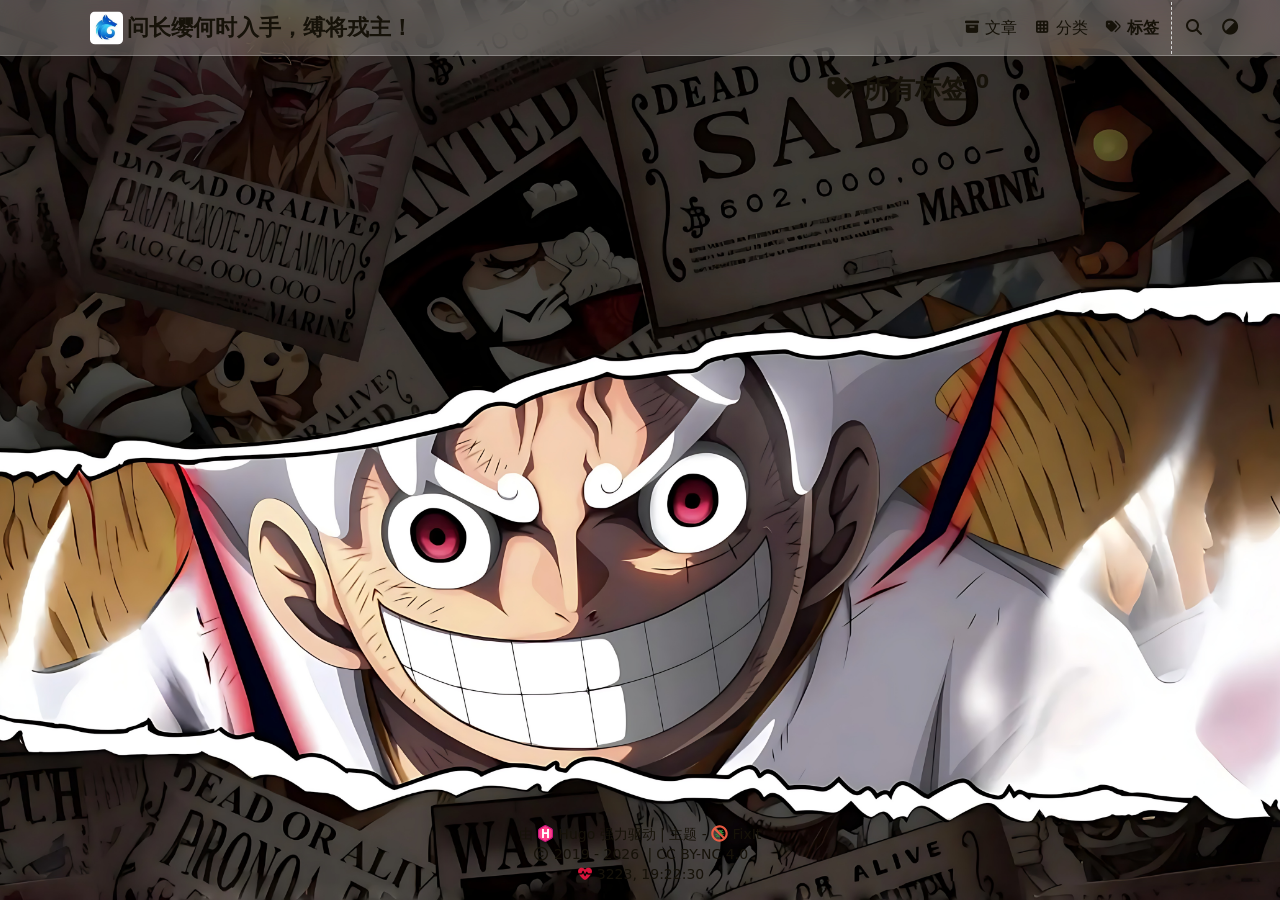
<file: tags/index.html>
<!doctype html><html itemscope itemtype=http://schema.org/WebPage lang=zh-CN><head><meta charset=utf-8><meta name=viewport content="width=device-width,initial-scale=1,maximum-scale=2"><meta name=robots content="noodp"><title>所有标签 - 问长缨何时入手，缚将戎主！</title><meta name=author content><meta name=description content><meta itemprop=name content="Tags"><meta property="og:url" content="https://hhhzzz1234.github.io/tags/"><meta property="og:site_name" content="问长缨何时入手，缚将戎主！"><meta property="og:title" content="Tags"><meta property="og:locale" content="zh_CN"><meta property="og:type" content="website"><meta name=twitter:card content="summary"><meta name=twitter:title content="Tags"><meta name=application-name content="问长缨何时入手，缚将戎主！"><meta name=apple-mobile-web-app-title content="问长缨何时入手，缚将戎主！"><meta name=theme-color data-light=#f8f8f8 data-dark=#252627 content="#f8f8f8"><meta name=msapplication-TileColor content="#da532c"><link rel=icon href=/favicon.svg><link rel=apple-touch-icon sizes=180x180 href=/apple-touch-icon.png><link rel=mask-icon href=/safari-pinned-tab.svg color=#5bbad5><link rel=canonical type=text/html href=https://hhhzzz1234.github.io/tags/ title="Tags - 问长缨何时入手，缚将戎主！"><link rel=alternate type=application/rss+xml href=https://hhhzzz1234.github.io/tags/index.xml title="Tags - 问长缨何时入手，缚将戎主！"><link rel=stylesheet href=/css/config.min.css><link rel=stylesheet href=/css/style.min.css><link rel=preload href=/lib/fontawesome-free/all.min.css as=style onload='this.removeAttribute("onload"),this.rel="stylesheet"'><noscript><link rel=stylesheet href=/lib/fontawesome-free/all.min.css></noscript><link rel=preload href=/lib/animate/animate.min.css as=style onload='this.removeAttribute("onload"),this.rel="stylesheet"'><noscript><link rel=stylesheet href=/lib/animate/animate.min.css></noscript><script src=/js/head/color-scheme.min.js></script></head><body data-instant-intensity=viewport data-header-desktop=sticky data-header-mobile=auto><div class=wrapper data-page-style=normal><header class="desktop animate__faster" id=header-desktop><div class=header-wrapper><div class=header-title><a href=/ title=问长缨何时入手，缚将戎主！><img class=logo src=/logo.png alt=问长缨何时入手，缚将戎主！ height=32 width=32><span class=header-title-text>问长缨何时入手，缚将戎主！</span></a><span class=header-subtitle></span></div><nav><ul class=menu><li class=menu-item><a class=menu-link href=/posts/><i class="fa-solid fa-archive fa-sm" aria-hidden=true></i> 文章</a></li><li class=menu-item><a class=menu-link href=/categories/><i class="fa-solid fa-th fa-sm" aria-hidden=true></i> 分类</a></li><li class="menu-item active"><a class=menu-link href=/tags/><i class="fa-solid fa-tags fa-sm" aria-hidden=true></i> 标签</a></li><li class="menu-item delimiter"></li><li class="menu-item search" id=search-desktop><input type=text placeholder=搜索文章标题或内容…… id=search-input-desktop>
<a href=javascript:void(0); class="search-button search-toggle" id=search-toggle-desktop title=搜索><i class="fa-solid fa-search" aria-hidden=true></i>
</a><a href=javascript:void(0); class="search-button search-clear" id=search-clear-desktop title=清空><i class="fa-solid fa-times-circle" aria-hidden=true></i>
</a><span class="search-button search-loading" id=search-loading-desktop><i class="fa-solid fa-spinner fa-spin" aria-hidden=true></i></span></li><li class="menu-item theme-switch" role=button aria-label=切换主题 title=切换主题><i class="fa-solid fa-adjust" aria-hidden=true></i></li></ul></nav></div></header><header class="mobile animate__faster" id=header-mobile><div class=header-container><div class=header-wrapper><div class=header-title><a href=/ title=问长缨何时入手，缚将戎主！><img class=logo src=/logo.png alt=问长缨何时入手，缚将戎主！ height=26 width=26><span class=header-title-text>问长缨何时入手，缚将戎主！</span></a><span class=header-subtitle></span></div><div class=theme-switch role=button aria-label=切换主题><i class="fa-solid fa-adjust" aria-hidden=true></i></div><div class=menu-toggle id=menu-toggle-mobile role=button aria-labelledby=menu-mobile><span></span><span></span><span></span></div></div><nav><ul class=menu id=menu-mobile><li class=search-wrapper><div class="search mobile" id=search-mobile><input type=text placeholder=搜索文章标题或内容…… id=search-input-mobile>
<a href=javascript:void(0); class="search-button search-toggle" id=search-toggle-mobile title=搜索><i class="fa-solid fa-search" aria-hidden=true></i>
</a><a href=javascript:void(0); class="search-button search-clear" id=search-clear-mobile title=清空><i class="fa-solid fa-times-circle" aria-hidden=true></i>
</a><span class="search-button search-loading" id=search-loading-mobile><i class="fa-solid fa-spinner fa-spin" aria-hidden=true></i></span></div><a href=javascript:void(0); class=search-cancel id=search-cancel-mobile>取消</a></li><li class=menu-item><a class=menu-link href=/posts/><i class="fa-solid fa-archive fa-sm" aria-hidden=true></i> 文章</a></li><li class=menu-item><a class=menu-link href=/categories/><i class="fa-solid fa-th fa-sm" aria-hidden=true></i> 分类</a></li><li class="menu-item active"><a class=menu-link href=/tags/><i class="fa-solid fa-tags fa-sm" aria-hidden=true></i> 标签</a></li><li class="menu-item menu-system"></li></ul></nav></div></header><div class="search-dropdown desktop"><div id=search-dropdown-desktop></div></div><div class="search-dropdown mobile"><div id=search-dropdown-mobile></div></div><main class=fi-container><div class="page archive"><h1 class="single-title animate__animated animate__pulse animate__faster"><i class="fa-solid fa-tags me-1" aria-hidden=true></i>所有标签 <sup>0</sup></h1><div class=tags></div></div></main><footer class=footer><div class=footer-container><div class="footer-line powered">由 <a href=https://gohugo.io/ target=_blank rel="external nofollow noopener noreferrer" title="Hugo 0.169.0"><img class=hugo-icon src=/images/hugo.min.svg alt="Hugo logo"> Hugo</a> 强力驱动 | 主题 - <a href=https://github.com/hugo-fixit/FixIt target=_blank rel=external title="FixIt v0.4.5"><img class=fixit-icon src=/images/fixit.min.svg alt="FixIt logo"> FixIt</a></div><div class="footer-line copyright" itemscope itemtype=http://schema.org/CreativeWork><i class="fa-regular fa-copyright" aria-hidden=true></i>
<span itemprop=copyrightYear>2019 - 2026</span><span class=author itemprop=copyrightHolder>
<a href=/></a></span><span class="license footer-divider"><a rel="license external nofollow noopener noreferrer" href=https://creativecommons.org/licenses/by-nc/4.0/ target=_blank>CC BY-NC 4.0</a></span></div><div class="footer-line statistics"><span class=site-time title=网站运行中……><i class="fa-solid fa-heartbeat animate-icon" aria-hidden=true></i><span class="run-times variant-numeric ms-1">网站运行中……</span></span></div></div></footer></div><div class=widgets><div class=fixed-buttons><div class="fixed-button back-to-top animate__faster d-none" role=button aria-label=回到顶部><i class="fa-solid fa-arrow-up" aria-hidden=true></i><svg viewBox="0 0 100 100"><circle class="bg" cx="50" cy="50" r="50"/><circle class="progress" cx="50" cy="50" r="50"/></svg></div><div class="fixed-button view-comments d-none" role=button aria-label=查看评论><i class="fa-solid fa-comment" aria-hidden=true></i></div></div><div id=mask></div><div class=reading-progress-bar style=left:0;top:0></div><noscript><div class=noscript-warning>该网站在启用 JavaScript 的情况下效果最佳。</div></noscript></div><link rel=stylesheet href=/css/custom-bg.min.css><link rel=stylesheet href=/lib/lightgallery/css/lightgallery-bundle.min.css><script src=/lib/autocomplete/autocomplete.min.js defer></script><script src=/lib/lightgallery/lightgallery.min.js defer></script><script src=/lib/lightgallery/plugins/thumbnail/lg-thumbnail.min.js defer></script><script src=/lib/lightgallery/plugins/zoom/lg-zoom.min.js defer></script><script src=/lib/pangu/pangu.min.js defer></script><script src=/lib/cell-tooltip/cell-tooltip.umd.js defer></script><script>window.config={lightgallery:!0,pangu:{enable:!0,selector:"article"},print:{expandAdmonition:!0,expandCode:!0,expandDetails:!0,expandFileTree:!1},search:{highlightTag:"em",maxResultLength:10,noResultsFound:"没有找到结果",snippetLength:50},siteTime:"2018-02-06T11:15:22+08:00",tooltip:!0,version:"v0.4.5"}</script><script src=/js/theme.min.js defer></script></body></html>
</file>
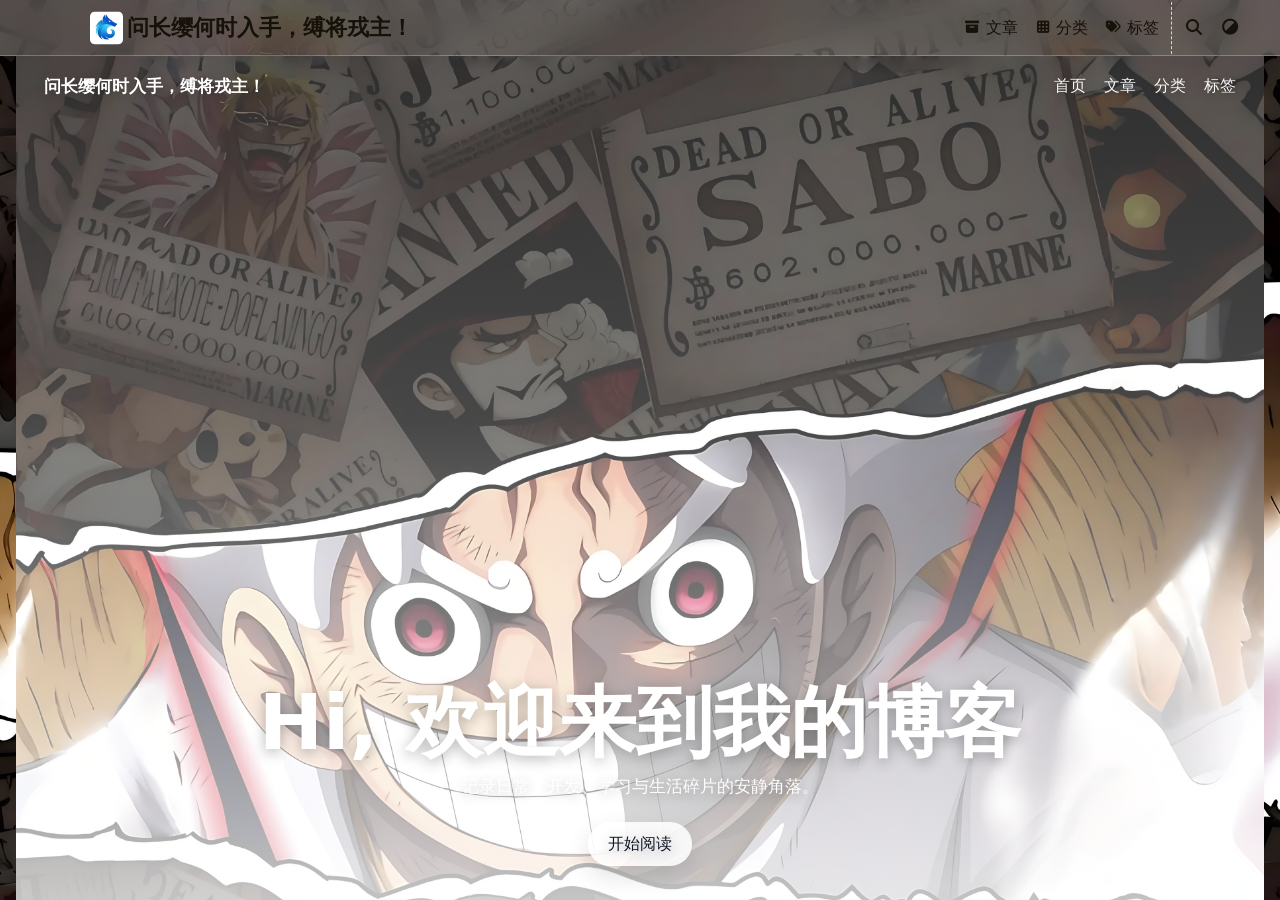
<file: page/1/index.html>
<!doctype html><html lang=zh-CN><head><title>https://hhhzzz1234.github.io/</title><link rel=canonical href=https://hhhzzz1234.github.io/><meta charset=utf-8><meta http-equiv=refresh content="0; url=https://hhhzzz1234.github.io/"></head></html>
</file>
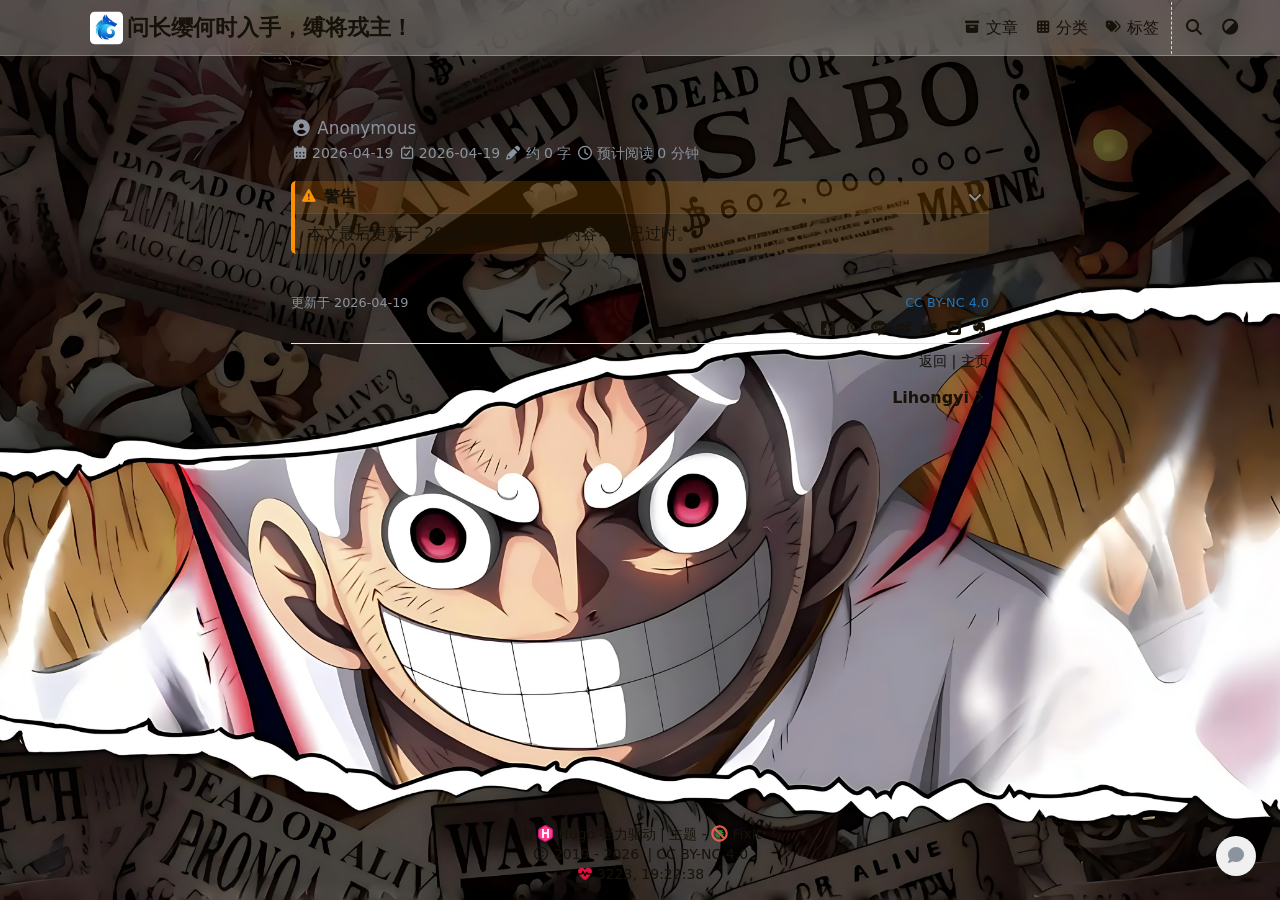
<file: posts/3/index.html>
<!doctype html><html itemscope itemtype=http://schema.org/WebPage lang=zh-CN><head><meta charset=utf-8><meta name=viewport content="width=device-width,initial-scale=1,maximum-scale=2"><meta name=robots content="noodp"><title>3 - 问长缨何时入手，缚将戎主！</title><meta name=author content><meta name=description content><meta name=keywords content><meta itemprop=name content="3"><meta itemprop=datePublished content="2026-04-19T11:22:55+08:00"><meta itemprop=dateModified content="2026-04-19T16:02:17+08:00"><meta property="og:url" content="https://hhhzzz1234.github.io/posts/3/"><meta property="og:site_name" content="问长缨何时入手，缚将戎主！"><meta property="og:title" content="3"><meta property="og:locale" content="zh_CN"><meta property="og:type" content="article"><meta property="article:section" content="posts"><meta property="article:published_time" content="2026-04-19T11:22:55+08:00"><meta property="article:modified_time" content="2026-04-19T16:02:17+08:00"><meta name=twitter:card content="summary"><meta name=twitter:title content="3"><meta name=application-name content="问长缨何时入手，缚将戎主！"><meta name=apple-mobile-web-app-title content="问长缨何时入手，缚将戎主！"><meta name=theme-color data-light=#f8f8f8 data-dark=#252627 content="#f8f8f8"><meta name=msapplication-TileColor content="#da532c"><link rel=icon href=/favicon.svg><link rel=apple-touch-icon sizes=180x180 href=/apple-touch-icon.png><link rel=mask-icon href=/safari-pinned-tab.svg color=#5bbad5><link rel=canonical type=text/html href=https://hhhzzz1234.github.io/posts/3/ title="3 - 问长缨何时入手，缚将戎主！"><link rel=next type=text/html href=https://hhhzzz1234.github.io/posts/lihongyi/ title=Lihongyi><link rel=stylesheet href=/css/config.min.css><link rel=stylesheet href=/css/style.min.css><link rel=preload href=/lib/fontawesome-free/all.min.css as=style onload='this.removeAttribute("onload"),this.rel="stylesheet"'><noscript><link rel=stylesheet href=/lib/fontawesome-free/all.min.css></noscript><link rel=preload href=/lib/animate/animate.min.css as=style onload='this.removeAttribute("onload"),this.rel="stylesheet"'><noscript><link rel=stylesheet href=/lib/animate/animate.min.css></noscript><script type=application/ld+json>{"@context":"http://schema.org","@type":"BlogPosting","headline":"3","inLanguage":"zh-CN","mainEntityOfPage":{"@type":"WebPage","@id":"https:\/\/hhhzzz1234.github.io\/posts\/3\/"},"image":["https:\/\/hhhzzz1234.github.io\/favicon.ico"],"genre":"posts","keywords":"","wordcount":0,"url":"https:\/\/hhhzzz1234.github.io\/posts\/3\/","datePublished":"2026-04-19T11:22:55+08:00","dateModified":"2026-04-19T16:02:17+08:00","publisher":{"@type":"Organization","name":"Leehow","logo":"https:\/\/hhhzzz1234.github.io\/logo.png"},"author":{"@type":"Person","name":"作者"},"description":""}</script><script src=/js/head/color-scheme.min.js></script></head><body data-instant-intensity=viewport data-header-desktop=sticky data-header-mobile=auto><div class=wrapper data-page-style=normal><header class="desktop animate__faster" id=header-desktop><div class=header-wrapper><div class=header-title><a href=/ title=问长缨何时入手，缚将戎主！><img class=logo src=/logo.png alt=问长缨何时入手，缚将戎主！ height=32 width=32><span class=header-title-text>问长缨何时入手，缚将戎主！</span></a><span class=header-subtitle></span></div><nav><ul class=menu><li class=menu-item><a class=menu-link href=/posts/><i class="fa-solid fa-archive fa-sm" aria-hidden=true></i> 文章</a></li><li class=menu-item><a class=menu-link href=/categories/><i class="fa-solid fa-th fa-sm" aria-hidden=true></i> 分类</a></li><li class=menu-item><a class=menu-link href=/tags/><i class="fa-solid fa-tags fa-sm" aria-hidden=true></i> 标签</a></li><li class="menu-item delimiter"></li><li class="menu-item search" id=search-desktop><input type=text placeholder=搜索文章标题或内容…… id=search-input-desktop>
<a href=javascript:void(0); class="search-button search-toggle" id=search-toggle-desktop title=搜索><i class="fa-solid fa-search" aria-hidden=true></i>
</a><a href=javascript:void(0); class="search-button search-clear" id=search-clear-desktop title=清空><i class="fa-solid fa-times-circle" aria-hidden=true></i>
</a><span class="search-button search-loading" id=search-loading-desktop><i class="fa-solid fa-spinner fa-spin" aria-hidden=true></i></span></li><li class="menu-item theme-switch" role=button aria-label=切换主题 title=切换主题><i class="fa-solid fa-adjust" aria-hidden=true></i></li></ul></nav></div></header><header class="mobile animate__faster" id=header-mobile><div class=header-container><div class=header-wrapper><div class=header-title><a href=/ title=问长缨何时入手，缚将戎主！><img class=logo src=/logo.png alt=问长缨何时入手，缚将戎主！ height=26 width=26><span class=header-title-text>问长缨何时入手，缚将戎主！</span></a><span class=header-subtitle></span></div><div class=theme-switch role=button aria-label=切换主题><i class="fa-solid fa-adjust" aria-hidden=true></i></div><div class=menu-toggle id=menu-toggle-mobile role=button aria-labelledby=menu-mobile><span></span><span></span><span></span></div></div><nav><ul class=menu id=menu-mobile><li class=search-wrapper><div class="search mobile" id=search-mobile><input type=text placeholder=搜索文章标题或内容…… id=search-input-mobile>
<a href=javascript:void(0); class="search-button search-toggle" id=search-toggle-mobile title=搜索><i class="fa-solid fa-search" aria-hidden=true></i>
</a><a href=javascript:void(0); class="search-button search-clear" id=search-clear-mobile title=清空><i class="fa-solid fa-times-circle" aria-hidden=true></i>
</a><span class="search-button search-loading" id=search-loading-mobile><i class="fa-solid fa-spinner fa-spin" aria-hidden=true></i></span></div><a href=javascript:void(0); class=search-cancel id=search-cancel-mobile>取消</a></li><li class=menu-item><a class=menu-link href=/posts/><i class="fa-solid fa-archive fa-sm" aria-hidden=true></i> 文章</a></li><li class=menu-item><a class=menu-link href=/categories/><i class="fa-solid fa-th fa-sm" aria-hidden=true></i> 分类</a></li><li class=menu-item><a class=menu-link href=/tags/><i class="fa-solid fa-tags fa-sm" aria-hidden=true></i> 标签</a></li><li class="menu-item menu-system"></li></ul></nav></div></header><div class="search-dropdown desktop"><div id=search-dropdown-desktop></div></div><div class="search-dropdown mobile"><div id=search-dropdown-mobile></div></div><main class=fi-container><aside class="aside-collection animate__animated animate__fadeIn animate__faster" aria-label=合集></aside><article class="page single"><div class=header><h1 class="single-title animate__animated animate__flipInX"><span>3</span></h1></div><div class=post-meta><div class=post-meta-line><span class=post-author><span class=author><i class="fa-solid fa-user-circle" aria-hidden=true></i>
Anonymous</span></span></div><div class=post-meta-line><span title="发布于 2026-04-19 11:22:55"><i class="fa-solid fa-calendar-days me-1" aria-hidden=true></i><time datetime=2026-04-19>2026-04-19</time></span>&nbsp;<span title="更新于 2026-04-19 16:02:17"><i class="fa-regular fa-calendar-check me-1" aria-hidden=true></i><time datetime=2026-04-19>2026-04-19</time></span>&nbsp;<span title="0 字"><i class="fa-solid fa-pencil-alt me-1" aria-hidden=true></i>约 0 字</span>&nbsp;<span><i class="fa-regular fa-clock me-1" aria-hidden=true></i>预计阅读 0 分钟</span>&nbsp;</div></div><div class="expiration-reminder details admonition warning open"><div class="details-summary admonition-title"><i class="icon fa-solid fa-exclamation-triangle" aria-hidden=true></i>警告<i class="details-icon fa-solid fa-angle-right" aria-hidden=true></i></div><div class=details-content><div class=admonition-content>本文最后更新于 2026-04-19，文中内容可能已过时。</div></div></div><div class=content id=content></div><div class=post-footer id=post-footer><div class=post-info><div class=post-info-line><div class=post-info-mod><span title="更新于 2026-04-19 16:02:17">更新于 2026-04-19&nbsp;</span></div><div class=post-info-license><span><a rel="license external nofollow noopener noreferrer" href=https://creativecommons.org/licenses/by-nc/4.0/ target=_blank>CC BY-NC 4.0</a></span></div></div><div class=post-info-line><div class=post-info-md></div><div class=post-info-share><span><a href=javascript:void(0); title="分享到 X" data-sharer=twitter data-url=https://hhhzzz1234.github.io/posts/3/ data-title=3 data-hashtags><i class="fa-brands fa-x-twitter" aria-hidden=true></i></a>
<a href=javascript:void(0); title="分享到 Facebook" data-sharer=facebook data-url=https://hhhzzz1234.github.io/posts/3/ data-hashtag="map[categories:[map[collections:[map[collectionList:true collectionNavigation:true featuredImage: featuredImagePreview: hiddenFromHomePage:false hiddenFromSearch:false]]]]]"><i class="fa-brands fa-facebook-square" aria-hidden=true></i></a>
<a href=javascript:void(0); title="分享到 WhatsApp" data-sharer=whatsapp data-url=https://hhhzzz1234.github.io/posts/3/ data-title=3 data-web><i class="fa-brands fa-whatsapp" aria-hidden=true></i></a>
<a href=javascript:void(0); title="分享到 Line" data-sharer=line data-url=https://hhhzzz1234.github.io/posts/3/ data-title=3><svg class="icon" role="img" viewBox="0 0 24 24"><title>LINE</title><path d="M19.365 9.863c.349.0.63.285.63.631.0.345-.281.63-.63.63H17.61v1.125h1.755c.349.0.63.283.63.63.0.344-.281.629-.63.629h-2.386c-.345.0-.627-.285-.627-.629V8.108c0-.345.282-.63.63-.63h2.386c.346.0.627.285.627.63.0.349-.281.63-.63.63H17.61v1.125h1.755zm-3.855 3.016c0 .27-.174.51-.432.596-.064.021-.133.031-.199.031-.211.0-.391-.09-.51-.25l-2.443-3.317v2.94c0 .344-.279.629-.631.629-.346.0-.626-.285-.626-.629V8.108c0-.27.173-.51.43-.595.06-.023.136-.033.194-.033.195.0.375.104.495.254l2.462 3.33V8.108c0-.345.282-.63.63-.63.345.0.63.285.63.63v4.771zm-5.741.0c0 .344-.282.629-.631.629-.345.0-.627-.285-.627-.629V8.108c0-.345.282-.63.63-.63.346.0.628.285.628.63v4.771zm-2.466.629H4.917c-.345.0-.63-.285-.63-.629V8.108c0-.345.285-.63.63-.63.348.0.63.285.63.63v4.141h1.756c.348.0.629.283.629.63.0.344-.282.629-.629.629M24 10.314C24 4.943 18.615.572 12 .572S0 4.943.0 10.314c0 4.811 4.27 8.842 10.035 9.608.391.082.923.258 1.058.59.12.301.079.766.038 1.08l-.164 1.02c-.045.301-.24 1.186 1.049.645 1.291-.539 6.916-4.078 9.436-6.975C23.176 14.393 24 12.458 24 10.314"/></svg></a>
<a href=javascript:void(0); title="分享到 微博" data-sharer=weibo data-url=https://hhhzzz1234.github.io/posts/3/ data-title=3><i class="fa-brands fa-weibo" aria-hidden=true></i></a>
<a href=javascript:void(0); title="分享到 Myspace" data-sharer=myspace data-url=https://hhhzzz1234.github.io/posts/3/ data-title=3 data-description><svg class="icon" role="img" viewBox="0 0 24 24"><title>Myspace</title><path d="M19.802 12.274A3.811 3.811.0 0023.62 8.47c0-2.101-1.71-3.795-3.818-3.795a3.816 3.816.0 00-3.818 3.81 3.817 3.817.0 003.818 3.811zm-8.602.705a3.43 3.43.0 003.435-3.424A3.43 3.43.0 0011.2 6.13 3.44 3.44.0 007.764 9.566 3.436 3.436.0 0011.2 13zm-7.8.635c1.71.0 3.093-1.38 3.093-3.081.0-1.704-1.395-3.084-3.105-3.084A3.086 3.086.0 00.3 10.539c0 1.7 1.387 3.078 3.095 3.078zm0 .705c-1.96.0-3.4 1.717-3.4 3.495v1.196c0 .17.138.31.31.31h6.18a.31.31.0 00.309-.31v-1.196c0-1.779-1.437-3.5-3.398-3.5zm7.8-.56c-2.18.0-3.78 1.915-3.78 3.891v1.331c0 .188.156.344.345.344h6.87a.344.344.0 00.342-.344V17.65c0-1.976-1.598-3.891-3.777-3.891zm8.602-.617c-2.422.0-4.197 2.126-4.197 4.323v1.477c0 .21.172.381.382.381h7.63c.21.0.383-.171.383-.381v-1.477c-.001-2.197-1.776-4.323-4.198-4.323z"/></svg></a>
<a href=javascript:void(0); title="分享到 Blogger" data-sharer=blogger data-url=https://hhhzzz1234.github.io/posts/3/ data-title=3 data-description><i class="fa-brands fa-blogger" aria-hidden=true></i></a>
<a href=javascript:void(0); title="分享到 Evernote" data-sharer=evernote data-url=https://hhhzzz1234.github.io/posts/3/ data-title=3><i class="fa-brands fa-evernote" aria-hidden=true></i></a></span></div></div></div><div class=post-info-more><section class=post-tags></section><section><span><a href=javascript:void(0); onclick=window.history.back()>返回</a></span>&nbsp;|&nbsp;<span><a href=/>主页</a></span></section></div><div class=post-nav><a href=/posts/lihongyi/ class=post-nav-item rel=next title=Lihongyi>Lihongyi<i class="fa-solid fa-angle-right" aria-hidden=true></i></a></div></div><div id=comments><div id=giscus class=comment><script src=https://giscus.app/client.js data-repo data-repo-id data-category data-category-id data-mapping=pathname data-strict=0 data-theme=preferred_color_scheme data-reactions-enabled=1 data-emit-metadata=0 data-input-position=top data-lang=zh-CN data-loading=lazy crossorigin=anonymous async defer></script></div><noscript>Please enable JavaScript to view the comments powered by <a href=https://giscus.app/ rel="external nofollow noopener noreferrer">giscus</a>.</noscript></div></article><aside class=toc id=toc-auto aria-label=目录></aside></main><footer class=footer><div class=footer-container><div class="footer-line powered">由 <a href=https://gohugo.io/ target=_blank rel="external nofollow noopener noreferrer" title="Hugo 0.169.0"><img class=hugo-icon src=/images/hugo.min.svg alt="Hugo logo"> Hugo</a> 强力驱动 | 主题 - <a href=https://github.com/hugo-fixit/FixIt target=_blank rel=external title="FixIt v0.4.5"><img class=fixit-icon src=/images/fixit.min.svg alt="FixIt logo"> FixIt</a></div><div class="footer-line copyright" itemscope itemtype=http://schema.org/CreativeWork><i class="fa-regular fa-copyright" aria-hidden=true></i>
<span itemprop=copyrightYear>2019 - 2026</span><span class=author itemprop=copyrightHolder>
<a href=/></a></span><span class="license footer-divider"><a rel="license external nofollow noopener noreferrer" href=https://creativecommons.org/licenses/by-nc/4.0/ target=_blank>CC BY-NC 4.0</a></span></div><div class="footer-line statistics"><span class=site-time title=网站运行中……><i class="fa-solid fa-heartbeat animate-icon" aria-hidden=true></i><span class="run-times variant-numeric ms-1">网站运行中……</span></span></div></div></footer></div><div class=widgets><div class=fixed-buttons><div class="fixed-button back-to-top animate__faster d-none" role=button aria-label=回到顶部><i class="fa-solid fa-arrow-up" aria-hidden=true></i><svg viewBox="0 0 100 100"><circle class="bg" cx="50" cy="50" r="50"/><circle class="progress" cx="50" cy="50" r="50"/></svg></div><div class="fixed-button view-comments d-none" role=button aria-label=查看评论><i class="fa-solid fa-comment" aria-hidden=true></i></div></div><div id=mask></div><div class=reading-progress-bar style=left:0;top:0></div><noscript><div class=noscript-warning>该网站在启用 JavaScript 的情况下效果最佳。</div></noscript></div><link rel=stylesheet href=/css/custom-bg.min.css><link rel=stylesheet href=/lib/lightgallery/css/lightgallery-bundle.min.css><script src=/lib/autocomplete/autocomplete.min.js defer></script><script src=/lib/lightgallery/lightgallery.min.js defer></script><script src=/lib/lightgallery/plugins/thumbnail/lg-thumbnail.min.js defer></script><script src=/lib/lightgallery/plugins/zoom/lg-zoom.min.js defer></script><script src=/lib/sharer/sharer.min.js async defer></script><script src=/lib/pangu/pangu.min.js defer></script><script src=/lib/cell-tooltip/cell-tooltip.umd.js defer></script><script src=/js/config/7090144d9d3ff5a63ca8f869920be3d1.js defer></script><script src=/js/theme.min.js defer></script></body></html>
</file>
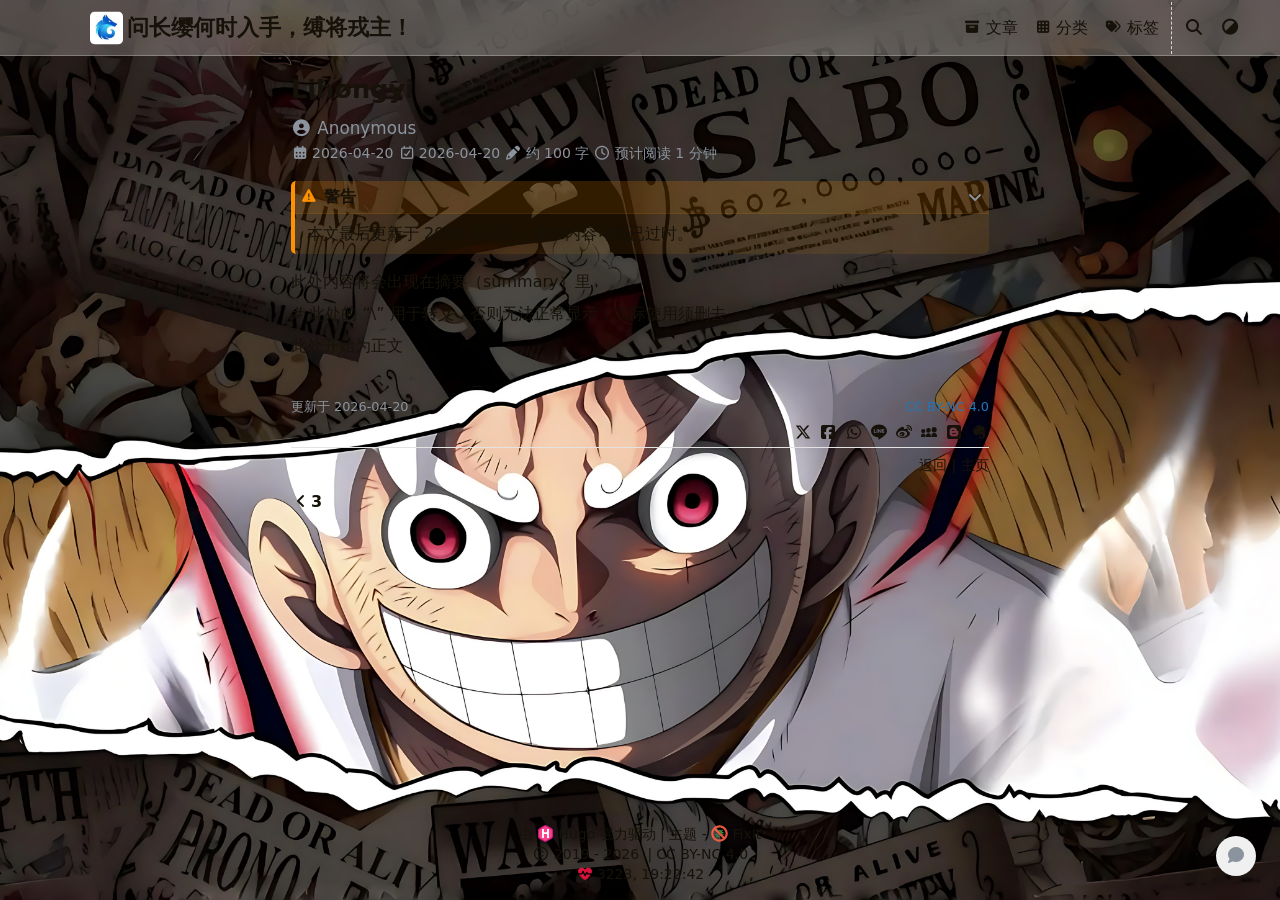
<file: posts/lihongyi/index.html>
<!doctype html><html itemscope itemtype=http://schema.org/WebPage lang=zh-CN><head><meta charset=utf-8><meta name=viewport content="width=device-width,initial-scale=1,maximum-scale=2"><meta name=robots content="noodp"><title>Lihongyi - 问长缨何时入手，缚将戎主！</title><meta name=author content><meta name=description content="此处内容将会出现在摘要（summary）里
# 此处的“\”用于转义，否则无法正常显示，实际使用须删去。 此处开始为正文
"><meta name=keywords content><meta itemprop=name content="Lihongyi"><meta itemprop=description content="此处内容将会出现在摘要（summary）里
# 此处的“\”用于转义，否则无法正常显示，实际使用须删去。 此处开始为正文"><meta itemprop=datePublished content="2026-04-20T11:17:47+08:00"><meta itemprop=dateModified content="2026-04-20T11:18:22+08:00"><meta itemprop=wordCount content="57"><meta property="og:url" content="https://hhhzzz1234.github.io/posts/lihongyi/"><meta property="og:site_name" content="问长缨何时入手，缚将戎主！"><meta property="og:title" content="Lihongyi"><meta property="og:description" content="此处内容将会出现在摘要（summary）里
# 此处的“\”用于转义，否则无法正常显示，实际使用须删去。 此处开始为正文"><meta property="og:locale" content="zh_CN"><meta property="og:type" content="article"><meta property="article:section" content="posts"><meta property="article:published_time" content="2026-04-20T11:17:47+08:00"><meta property="article:modified_time" content="2026-04-20T11:18:22+08:00"><meta name=twitter:card content="summary"><meta name=twitter:title content="Lihongyi"><meta name=twitter:description content="此处内容将会出现在摘要（summary）里
# 此处的“\”用于转义，否则无法正常显示，实际使用须删去。 此处开始为正文"><meta name=application-name content="问长缨何时入手，缚将戎主！"><meta name=apple-mobile-web-app-title content="问长缨何时入手，缚将戎主！"><meta name=theme-color data-light=#f8f8f8 data-dark=#252627 content="#f8f8f8"><meta name=msapplication-TileColor content="#da532c"><link rel=icon href=/favicon.svg><link rel=apple-touch-icon sizes=180x180 href=/apple-touch-icon.png><link rel=mask-icon href=/safari-pinned-tab.svg color=#5bbad5><link rel=canonical type=text/html href=https://hhhzzz1234.github.io/posts/lihongyi/ title="Lihongyi - 问长缨何时入手，缚将戎主！"><link rel=prev type=text/html href=https://hhhzzz1234.github.io/posts/3/ title=3><link rel=stylesheet href=/css/config.min.css><link rel=stylesheet href=/css/style.min.css><link rel=preload href=/lib/fontawesome-free/all.min.css as=style onload='this.removeAttribute("onload"),this.rel="stylesheet"'><noscript><link rel=stylesheet href=/lib/fontawesome-free/all.min.css></noscript><link rel=preload href=/lib/animate/animate.min.css as=style onload='this.removeAttribute("onload"),this.rel="stylesheet"'><noscript><link rel=stylesheet href=/lib/animate/animate.min.css></noscript><script type=application/ld+json>{"@context":"http://schema.org","@type":"BlogPosting","headline":"Lihongyi","inLanguage":"zh-CN","mainEntityOfPage":{"@type":"WebPage","@id":"https:\/\/hhhzzz1234.github.io\/posts\/lihongyi\/"},"image":["https:\/\/hhhzzz1234.github.io\/favicon.ico"],"genre":"posts","keywords":"","wordcount":57,"url":"https:\/\/hhhzzz1234.github.io\/posts\/lihongyi\/","datePublished":"2026-04-20T11:17:47+08:00","dateModified":"2026-04-20T11:18:22+08:00","publisher":{"@type":"Organization","name":"Leehow","logo":"https:\/\/hhhzzz1234.github.io\/logo.png"},"author":{"@type":"Person","name":"作者"},"description":""}</script><script src=/js/head/color-scheme.min.js></script></head><body data-instant-intensity=viewport data-header-desktop=sticky data-header-mobile=auto><div class=wrapper data-page-style=normal><header class="desktop animate__faster" id=header-desktop><div class=header-wrapper><div class=header-title><a href=/ title=问长缨何时入手，缚将戎主！><img class=logo src=/logo.png alt=问长缨何时入手，缚将戎主！ height=32 width=32><span class=header-title-text>问长缨何时入手，缚将戎主！</span></a><span class=header-subtitle></span></div><nav><ul class=menu><li class=menu-item><a class=menu-link href=/posts/><i class="fa-solid fa-archive fa-sm" aria-hidden=true></i> 文章</a></li><li class=menu-item><a class=menu-link href=/categories/><i class="fa-solid fa-th fa-sm" aria-hidden=true></i> 分类</a></li><li class=menu-item><a class=menu-link href=/tags/><i class="fa-solid fa-tags fa-sm" aria-hidden=true></i> 标签</a></li><li class="menu-item delimiter"></li><li class="menu-item search" id=search-desktop><input type=text placeholder=搜索文章标题或内容…… id=search-input-desktop>
<a href=javascript:void(0); class="search-button search-toggle" id=search-toggle-desktop title=搜索><i class="fa-solid fa-search" aria-hidden=true></i>
</a><a href=javascript:void(0); class="search-button search-clear" id=search-clear-desktop title=清空><i class="fa-solid fa-times-circle" aria-hidden=true></i>
</a><span class="search-button search-loading" id=search-loading-desktop><i class="fa-solid fa-spinner fa-spin" aria-hidden=true></i></span></li><li class="menu-item theme-switch" role=button aria-label=切换主题 title=切换主题><i class="fa-solid fa-adjust" aria-hidden=true></i></li></ul></nav></div></header><header class="mobile animate__faster" id=header-mobile><div class=header-container><div class=header-wrapper><div class=header-title><a href=/ title=问长缨何时入手，缚将戎主！><img class=logo src=/logo.png alt=问长缨何时入手，缚将戎主！ height=26 width=26><span class=header-title-text>问长缨何时入手，缚将戎主！</span></a><span class=header-subtitle></span></div><div class=theme-switch role=button aria-label=切换主题><i class="fa-solid fa-adjust" aria-hidden=true></i></div><div class=menu-toggle id=menu-toggle-mobile role=button aria-labelledby=menu-mobile><span></span><span></span><span></span></div></div><nav><ul class=menu id=menu-mobile><li class=search-wrapper><div class="search mobile" id=search-mobile><input type=text placeholder=搜索文章标题或内容…… id=search-input-mobile>
<a href=javascript:void(0); class="search-button search-toggle" id=search-toggle-mobile title=搜索><i class="fa-solid fa-search" aria-hidden=true></i>
</a><a href=javascript:void(0); class="search-button search-clear" id=search-clear-mobile title=清空><i class="fa-solid fa-times-circle" aria-hidden=true></i>
</a><span class="search-button search-loading" id=search-loading-mobile><i class="fa-solid fa-spinner fa-spin" aria-hidden=true></i></span></div><a href=javascript:void(0); class=search-cancel id=search-cancel-mobile>取消</a></li><li class=menu-item><a class=menu-link href=/posts/><i class="fa-solid fa-archive fa-sm" aria-hidden=true></i> 文章</a></li><li class=menu-item><a class=menu-link href=/categories/><i class="fa-solid fa-th fa-sm" aria-hidden=true></i> 分类</a></li><li class=menu-item><a class=menu-link href=/tags/><i class="fa-solid fa-tags fa-sm" aria-hidden=true></i> 标签</a></li><li class="menu-item menu-system"></li></ul></nav></div></header><div class="search-dropdown desktop"><div id=search-dropdown-desktop></div></div><div class="search-dropdown mobile"><div id=search-dropdown-mobile></div></div><main class=fi-container><aside class="aside-collection animate__animated animate__fadeIn animate__faster" aria-label=合集></aside><article class="page single"><div class=header><h1 class="single-title animate__animated animate__flipInX"><span>Lihongyi</span></h1></div><div class=post-meta><div class=post-meta-line><span class=post-author><span class=author><i class="fa-solid fa-user-circle" aria-hidden=true></i>
Anonymous</span></span></div><div class=post-meta-line><span title="发布于 2026-04-20 11:17:47"><i class="fa-solid fa-calendar-days me-1" aria-hidden=true></i><time datetime=2026-04-20>2026-04-20</time></span>&nbsp;<span title="更新于 2026-04-20 11:18:22"><i class="fa-regular fa-calendar-check me-1" aria-hidden=true></i><time datetime=2026-04-20>2026-04-20</time></span>&nbsp;<span title="57 字"><i class="fa-solid fa-pencil-alt me-1" aria-hidden=true></i>约 100 字</span>&nbsp;<span><i class="fa-regular fa-clock me-1" aria-hidden=true></i>预计阅读 1 分钟</span>&nbsp;</div></div><div class="expiration-reminder details admonition warning open"><div class="details-summary admonition-title"><i class="icon fa-solid fa-exclamation-triangle" aria-hidden=true></i>警告<i class="details-icon fa-solid fa-angle-right" aria-hidden=true></i></div><div class=details-content><div class=admonition-content>本文最后更新于 2026-04-20，文中内容可能已过时。</div></div></div><div class=content id=content><p>此处内容将会出现在摘要（summary）里</p># 此处的“\”用于转义，否则无法正常显示，实际使用须删去。<p>此处开始为正文</p></div><div class=post-footer id=post-footer><div class=post-info><div class=post-info-line><div class=post-info-mod><span title="更新于 2026-04-20 11:18:22">更新于 2026-04-20&nbsp;</span></div><div class=post-info-license><span><a rel="license external nofollow noopener noreferrer" href=https://creativecommons.org/licenses/by-nc/4.0/ target=_blank>CC BY-NC 4.0</a></span></div></div><div class=post-info-line><div class=post-info-md></div><div class=post-info-share><span><a href=javascript:void(0); title="分享到 X" data-sharer=twitter data-url=https://hhhzzz1234.github.io/posts/lihongyi/ data-title=Lihongyi data-hashtags><i class="fa-brands fa-x-twitter" aria-hidden=true></i></a>
<a href=javascript:void(0); title="分享到 Facebook" data-sharer=facebook data-url=https://hhhzzz1234.github.io/posts/lihongyi/ data-hashtag="map[categories:[map[collections:[map[collectionList:true collectionNavigation:true featuredImage: featuredImagePreview: hiddenFromHomePage:false hiddenFromSearch:false]]]]]"><i class="fa-brands fa-facebook-square" aria-hidden=true></i></a>
<a href=javascript:void(0); title="分享到 WhatsApp" data-sharer=whatsapp data-url=https://hhhzzz1234.github.io/posts/lihongyi/ data-title=Lihongyi data-web><i class="fa-brands fa-whatsapp" aria-hidden=true></i></a>
<a href=javascript:void(0); title="分享到 Line" data-sharer=line data-url=https://hhhzzz1234.github.io/posts/lihongyi/ data-title=Lihongyi><svg class="icon" role="img" viewBox="0 0 24 24"><title>LINE</title><path d="M19.365 9.863c.349.0.63.285.63.631.0.345-.281.63-.63.63H17.61v1.125h1.755c.349.0.63.283.63.63.0.344-.281.629-.63.629h-2.386c-.345.0-.627-.285-.627-.629V8.108c0-.345.282-.63.63-.63h2.386c.346.0.627.285.627.63.0.349-.281.63-.63.63H17.61v1.125h1.755zm-3.855 3.016c0 .27-.174.51-.432.596-.064.021-.133.031-.199.031-.211.0-.391-.09-.51-.25l-2.443-3.317v2.94c0 .344-.279.629-.631.629-.346.0-.626-.285-.626-.629V8.108c0-.27.173-.51.43-.595.06-.023.136-.033.194-.033.195.0.375.104.495.254l2.462 3.33V8.108c0-.345.282-.63.63-.63.345.0.63.285.63.63v4.771zm-5.741.0c0 .344-.282.629-.631.629-.345.0-.627-.285-.627-.629V8.108c0-.345.282-.63.63-.63.346.0.628.285.628.63v4.771zm-2.466.629H4.917c-.345.0-.63-.285-.63-.629V8.108c0-.345.285-.63.63-.63.348.0.63.285.63.63v4.141h1.756c.348.0.629.283.629.63.0.344-.282.629-.629.629M24 10.314C24 4.943 18.615.572 12 .572S0 4.943.0 10.314c0 4.811 4.27 8.842 10.035 9.608.391.082.923.258 1.058.59.12.301.079.766.038 1.08l-.164 1.02c-.045.301-.24 1.186 1.049.645 1.291-.539 6.916-4.078 9.436-6.975C23.176 14.393 24 12.458 24 10.314"/></svg></a>
<a href=javascript:void(0); title="分享到 微博" data-sharer=weibo data-url=https://hhhzzz1234.github.io/posts/lihongyi/ data-title=Lihongyi><i class="fa-brands fa-weibo" aria-hidden=true></i></a>
<a href=javascript:void(0); title="分享到 Myspace" data-sharer=myspace data-url=https://hhhzzz1234.github.io/posts/lihongyi/ data-title=Lihongyi data-description><svg class="icon" role="img" viewBox="0 0 24 24"><title>Myspace</title><path d="M19.802 12.274A3.811 3.811.0 0023.62 8.47c0-2.101-1.71-3.795-3.818-3.795a3.816 3.816.0 00-3.818 3.81 3.817 3.817.0 003.818 3.811zm-8.602.705a3.43 3.43.0 003.435-3.424A3.43 3.43.0 0011.2 6.13 3.44 3.44.0 007.764 9.566 3.436 3.436.0 0011.2 13zm-7.8.635c1.71.0 3.093-1.38 3.093-3.081.0-1.704-1.395-3.084-3.105-3.084A3.086 3.086.0 00.3 10.539c0 1.7 1.387 3.078 3.095 3.078zm0 .705c-1.96.0-3.4 1.717-3.4 3.495v1.196c0 .17.138.31.31.31h6.18a.31.31.0 00.309-.31v-1.196c0-1.779-1.437-3.5-3.398-3.5zm7.8-.56c-2.18.0-3.78 1.915-3.78 3.891v1.331c0 .188.156.344.345.344h6.87a.344.344.0 00.342-.344V17.65c0-1.976-1.598-3.891-3.777-3.891zm8.602-.617c-2.422.0-4.197 2.126-4.197 4.323v1.477c0 .21.172.381.382.381h7.63c.21.0.383-.171.383-.381v-1.477c-.001-2.197-1.776-4.323-4.198-4.323z"/></svg></a>
<a href=javascript:void(0); title="分享到 Blogger" data-sharer=blogger data-url=https://hhhzzz1234.github.io/posts/lihongyi/ data-title=Lihongyi data-description><i class="fa-brands fa-blogger" aria-hidden=true></i></a>
<a href=javascript:void(0); title="分享到 Evernote" data-sharer=evernote data-url=https://hhhzzz1234.github.io/posts/lihongyi/ data-title=Lihongyi><i class="fa-brands fa-evernote" aria-hidden=true></i></a></span></div></div></div><div class=post-info-more><section class=post-tags></section><section><span><a href=javascript:void(0); onclick=window.history.back()>返回</a></span>&nbsp;|&nbsp;<span><a href=/>主页</a></span></section></div><div class=post-nav><a href=/posts/3/ class=post-nav-item rel=prev title=3><i class="fa-solid fa-angle-left" aria-hidden=true></i>3</a></div></div><div id=comments><div id=giscus class=comment><script src=https://giscus.app/client.js data-repo data-repo-id data-category data-category-id data-mapping=pathname data-strict=0 data-theme=preferred_color_scheme data-reactions-enabled=1 data-emit-metadata=0 data-input-position=top data-lang=zh-CN data-loading=lazy crossorigin=anonymous async defer></script></div><noscript>Please enable JavaScript to view the comments powered by <a href=https://giscus.app/ rel="external nofollow noopener noreferrer">giscus</a>.</noscript></div></article><aside class=toc id=toc-auto aria-label=目录></aside></main><footer class=footer><div class=footer-container><div class="footer-line powered">由 <a href=https://gohugo.io/ target=_blank rel="external nofollow noopener noreferrer" title="Hugo 0.169.0"><img class=hugo-icon src=/images/hugo.min.svg alt="Hugo logo"> Hugo</a> 强力驱动 | 主题 - <a href=https://github.com/hugo-fixit/FixIt target=_blank rel=external title="FixIt v0.4.5"><img class=fixit-icon src=/images/fixit.min.svg alt="FixIt logo"> FixIt</a></div><div class="footer-line copyright" itemscope itemtype=http://schema.org/CreativeWork><i class="fa-regular fa-copyright" aria-hidden=true></i>
<span itemprop=copyrightYear>2019 - 2026</span><span class=author itemprop=copyrightHolder>
<a href=/></a></span><span class="license footer-divider"><a rel="license external nofollow noopener noreferrer" href=https://creativecommons.org/licenses/by-nc/4.0/ target=_blank>CC BY-NC 4.0</a></span></div><div class="footer-line statistics"><span class=site-time title=网站运行中……><i class="fa-solid fa-heartbeat animate-icon" aria-hidden=true></i><span class="run-times variant-numeric ms-1">网站运行中……</span></span></div></div></footer></div><div class=widgets><div class=fixed-buttons><div class="fixed-button back-to-top animate__faster d-none" role=button aria-label=回到顶部><i class="fa-solid fa-arrow-up" aria-hidden=true></i><svg viewBox="0 0 100 100"><circle class="bg" cx="50" cy="50" r="50"/><circle class="progress" cx="50" cy="50" r="50"/></svg></div><div class="fixed-button view-comments d-none" role=button aria-label=查看评论><i class="fa-solid fa-comment" aria-hidden=true></i></div></div><div id=mask></div><div class=reading-progress-bar style=left:0;top:0></div><noscript><div class=noscript-warning>该网站在启用 JavaScript 的情况下效果最佳。</div></noscript></div><link rel=stylesheet href=/css/custom-bg.min.css><link rel=stylesheet href=/lib/lightgallery/css/lightgallery-bundle.min.css><script src=/lib/autocomplete/autocomplete.min.js defer></script><script src=/lib/lightgallery/lightgallery.min.js defer></script><script src=/lib/lightgallery/plugins/thumbnail/lg-thumbnail.min.js defer></script><script src=/lib/lightgallery/plugins/zoom/lg-zoom.min.js defer></script><script src=/lib/sharer/sharer.min.js async defer></script><script src=/lib/pangu/pangu.min.js defer></script><script src=/lib/cell-tooltip/cell-tooltip.umd.js defer></script><script src=/js/config/a1ede23abfccaa83464606cdcd25d1fe.js defer></script><script src=/js/theme.min.js defer></script></body></html>
</file>
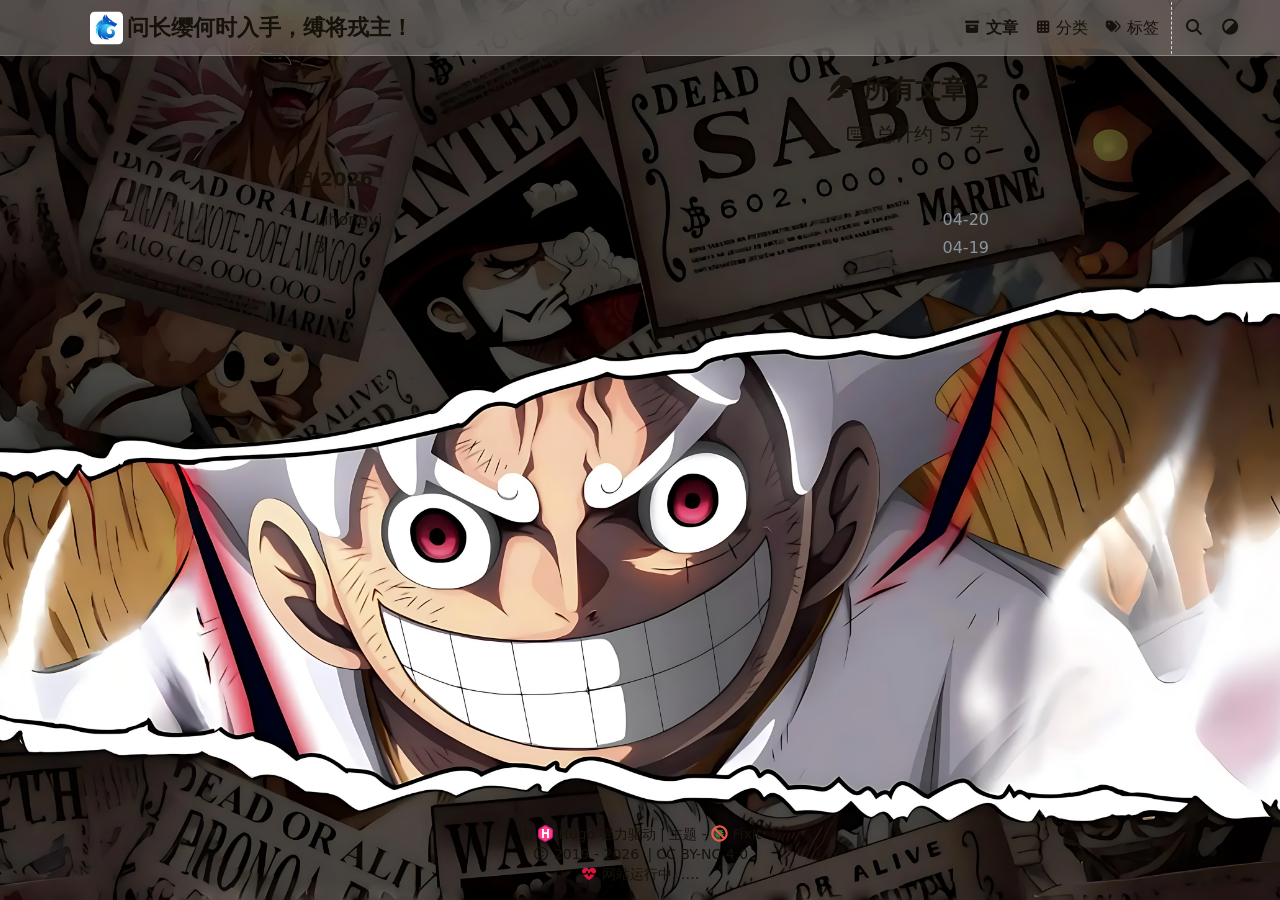
<file: posts/page/1/index.html>
<!doctype html><html lang=zh-CN><head><title>https://hhhzzz1234.github.io/posts/</title><link rel=canonical href=https://hhhzzz1234.github.io/posts/><meta charset=utf-8><meta http-equiv=refresh content="0; url=https://hhhzzz1234.github.io/posts/"></head></html>
</file>
